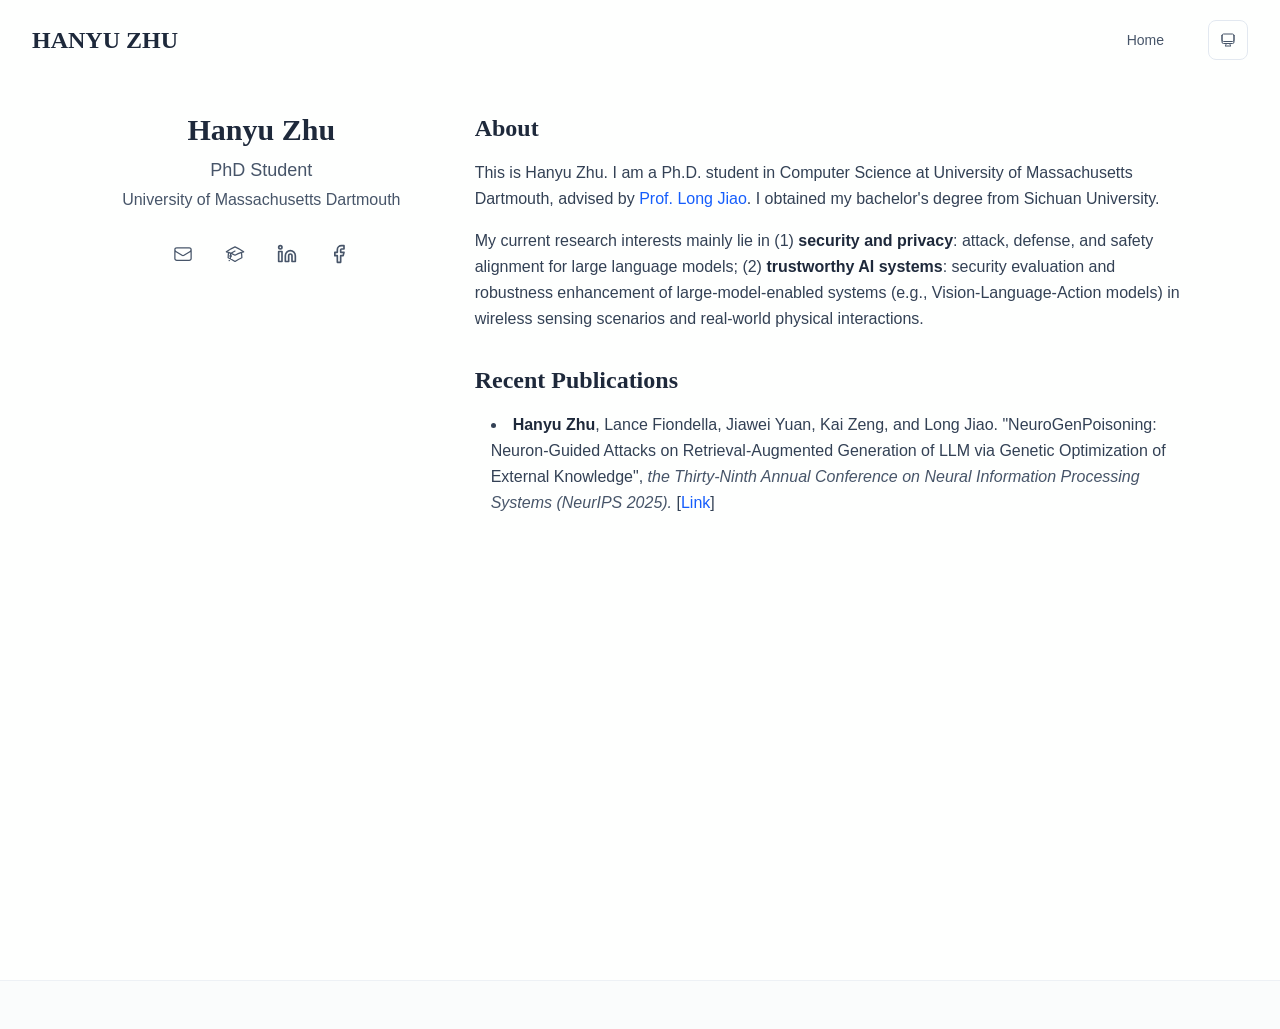
<file: index.html>
<!DOCTYPE html><html lang="en" class="scroll-smooth"><head><meta charSet="utf-8"/><meta name="viewport" content="width=device-width, initial-scale=1"/><link rel="stylesheet" href="/_next/static/css/af8fc89e1254d77b.css" data-precedence="next"/><link rel="preload" as="script" fetchPriority="low" href="/_next/static/chunks/webpack-679b75d1c4c2027c.js"/><script src="/_next/static/chunks/4bd1b696-70b6d399998de86a.js" async=""></script><script src="/_next/static/chunks/684-5aaa8290a129f299.js" async=""></script><script src="/_next/static/chunks/main-app-f893f2c7343a97d6.js" async=""></script><script src="/_next/static/chunks/17-9c04c9413a9f9f1f.js" async=""></script><script src="/_next/static/chunks/874-6cc630662f3664af.js" async=""></script><script src="/_next/static/chunks/862-15038af301665bb3.js" async=""></script><script src="/_next/static/chunks/app/layout-742d8911bbf4243a.js" async=""></script><script src="/_next/static/chunks/178-595a94b9af1e67b5.js" async=""></script><script src="/_next/static/chunks/748-1f3129a1e6365cf9.js" async=""></script><script src="/_next/static/chunks/app/page-945a0176bfa4d88a.js" async=""></script><link rel="dns-prefetch" href="https://google-fonts.jialeliu.com"/><link rel="preconnect" href="https://google-fonts.jialeliu.com" crossorigin=""/><link rel="preload" as="style" href="https://google-fonts.jialeliu.com/css2?family=Inter:wght@300;400;500;600;700&amp;family=Crimson+Text:ital,wght@0,400;0,600;1,400&amp;display=swap"/><link rel="icon" type="image/svg+xml"/><link rel="stylesheet" id="gfonts-css" href="https://google-fonts.jialeliu.com/css2?family=Inter:wght@300;400;500;600;700&amp;family=Crimson+Text:ital,wght@0,400;0,600;1,400&amp;display=swap" media="print"/><script>
              (function(){
                var l = document.getElementById('gfonts-css');
                if (!l) return;
                if (l.media !== 'all') {
                  l.addEventListener('load', function(){ try { l.media = 'all'; } catch(e){} });
                }
              })();
            </script><noscript><link rel="stylesheet" href="https://google-fonts.jialeliu.com/css2?family=Inter:wght@300;400;500;600;700&amp;family=Crimson+Text:ital,wght@0,400;0,600;1,400&amp;display=swap"/></noscript><script>
              try {
                const theme = localStorage.getItem('theme-storage');
                const parsed = theme ? JSON.parse(theme) : null;
                const setting = parsed?.state?.theme || 'system';
                const prefersDark = typeof window !== 'undefined' && window.matchMedia && window.matchMedia('(prefers-color-scheme: dark)').matches;
                const effective = setting === 'dark' ? 'dark' : (setting === 'light' ? 'light' : (prefersDark ? 'dark' : 'light'));
                var root = document.documentElement;
                root.classList.add(effective);
                root.setAttribute('data-theme', effective);
              } catch (e) {
                var root = document.documentElement;
                root.classList.add('light');
                root.setAttribute('data-theme', 'light');
              }
            </script><title>HANYU ZHU</title><meta name="description" content="."/><meta name="author" content="Hanyu Zhu"/><meta name="keywords" content="Hanyu Zhu,PhD,Research,University of Massachusetts Dartmouth"/><meta name="creator" content="Hanyu Zhu"/><meta name="publisher" content="Hanyu Zhu"/><meta property="og:title" content="HANYU ZHU"/><meta property="og:description" content="."/><meta property="og:site_name" content="Hanyu Zhu&#x27;s Academic Website"/><meta property="og:locale" content="en_US"/><meta property="og:type" content="website"/><meta name="twitter:card" content="summary"/><meta name="twitter:title" content="HANYU ZHU"/><meta name="twitter:description" content="."/><script>document.querySelectorAll('body link[rel="icon"], body link[rel="apple-touch-icon"]').forEach(el => document.head.appendChild(el))</script><script src="/_next/static/chunks/polyfills-42372ed130431b0a.js" noModule=""></script></head><body class="font-sans antialiased"><div style="visibility:hidden"><nav class="fixed top-0 left-0 right-0 z-50" data-headlessui-state=""><div class="transition-all duration-300 ease-out bg-transparent" style="transform:translateY(-100px)"><div class="max-w-7xl mx-auto px-4 sm:px-6 lg:px-8"><div class="flex justify-between items-center h-16 lg:h-20"><div class="flex-shrink-0" tabindex="0"><a class="text-xl lg:text-2xl font-serif font-semibold text-primary hover:text-accent transition-colors duration-200" href="/">HANYU ZHU</a></div><div class="hidden lg:block"><div class="ml-10 flex items-center space-x-8"><div class="flex items-baseline space-x-8"><a class="relative px-3 py-2 text-sm font-medium transition-all duration-200 rounded hover:bg-accent/10 hover:shadow-sm text-primary" href="/"><span class="relative z-10">Home</span><div class="absolute inset-0 bg-accent/10 rounded-lg"></div></a></div><div class="flex items-center justify-center w-10 h-10 rounded-lg border border-neutral-200 dark:border-[rgba(148,163,184,0.24)] bg-background dark:bg-neutral-800"><div class="w-4 h-4 rounded-full bg-neutral-300 animate-pulse"></div></div></div></div><div class="lg:hidden flex items-center space-x-2"><div class="flex items-center justify-center w-10 h-10 rounded-lg border border-neutral-200 dark:border-[rgba(148,163,184,0.24)] bg-background dark:bg-neutral-800"><div class="w-4 h-4 rounded-full bg-neutral-300 animate-pulse"></div></div><button class="inline-flex items-center justify-center p-2 rounded-md text-neutral-600 hover:text-primary hover:bg-neutral-100 dark:hover:bg-neutral-800 focus:outline-none focus:ring-2 focus:ring-inset focus:ring-accent transition-colors duration-200" id="headlessui-disclosure-button-«R5pdb»" type="button" aria-expanded="false" data-headlessui-state=""><span class="sr-only">Open main menu</span><div><svg xmlns="http://www.w3.org/2000/svg" fill="none" viewBox="0 0 24 24" stroke-width="1.5" stroke="currentColor" aria-hidden="true" data-slot="icon" class="block h-6 w-6"><path stroke-linecap="round" stroke-linejoin="round" d="M3.75 6.75h16.5M3.75 12h16.5m-16.5 5.25h16.5"></path></svg></div></button></div></div></div></div></nav><main class="min-h-screen pt-16 lg:pt-20"><div class="max-w-6xl mx-auto px-4 sm:px-6 lg:px-8 py-8 bg-background min-h-screen"><div class="grid grid-cols-1 lg:grid-cols-3 gap-12"><div class="lg:col-span-1"><div class="sticky top-8" style="opacity:0;transform:translateY(20px)"><div class="text-center mb-6"><h1 class="text-3xl font-serif font-bold text-primary mb-2">Hanyu Zhu</h1><p class="text-lg text-neutral-600 font-medium mb-1">PhD Student</p><p class="text-neutral-600 mb-2">University of Massachusetts Dartmouth</p></div><div class="flex flex-wrap justify-center gap-3 sm:gap-4 mb-6 relative px-2"><div class="relative"><button class="p-2 sm:p-2 transition-colors duration-200 text-neutral-600 dark:text-neutral-400 hover:text-accent" aria-label="Email"><svg xmlns="http://www.w3.org/2000/svg" fill="none" viewBox="0 0 24 24" stroke-width="1.5" stroke="currentColor" aria-hidden="true" data-slot="icon" class="h-5 w-5"><path stroke-linecap="round" stroke-linejoin="round" d="M21.75 6.75v10.5a2.25 2.25 0 0 1-2.25 2.25h-15a2.25 2.25 0 0 1-2.25-2.25V6.75m19.5 0A2.25 2.25 0 0 0 19.5 4.5h-15a2.25 2.25 0 0 0-2.25 2.25m19.5 0v.243a2.25 2.25 0 0 1-1.07 1.916l-7.5 4.615a2.25 2.25 0 0 1-2.36 0L3.32 8.91a2.25 2.25 0 0 1-1.07-1.916V6.75"></path></svg></button></div><a href="https://scholar.google.com" target="_blank" rel="noopener noreferrer" class="p-2 sm:p-2 text-neutral-600 dark:text-neutral-400 hover:text-accent transition-colors duration-200" aria-label="Google Scholar"><svg xmlns="http://www.w3.org/2000/svg" fill="none" viewBox="0 0 24 24" stroke-width="1.5" stroke="currentColor" aria-hidden="true" data-slot="icon" class="h-5 w-5"><path stroke-linecap="round" stroke-linejoin="round" d="M4.26 10.147a60.438 60.438 0 0 0-.491 6.347A48.62 48.62 0 0 1 12 20.904a48.62 48.62 0 0 1 8.232-4.41 60.46 60.46 0 0 0-.491-6.347m-15.482 0a50.636 50.636 0 0 0-2.658-.813A59.906 59.906 0 0 1 12 3.493a59.903 59.903 0 0 1 10.399 5.84c-.896.248-1.783.52-2.658.814m-15.482 0A50.717 50.717 0 0 1 12 13.489a50.702 50.702 0 0 1 7.74-3.342M6.75 15a.75.75 0 1 0 0-1.5.75.75 0 0 0 0 1.5Zm0 0v-3.675A55.378 55.378 0 0 1 12 8.443m-7.007 11.55A5.981 5.981 0 0 0 6.75 15.75v-1.5"></path></svg></a><a href="https://www.linkedin.com/in/hanyu-z-210099329/" target="_blank" rel="noopener noreferrer" class="p-2 sm:p-2 text-neutral-600 dark:text-neutral-400 hover:text-accent transition-colors duration-200" aria-label="LinkedIn"><svg xmlns="http://www.w3.org/2000/svg" width="24" height="24" viewBox="0 0 24 24" fill="none" stroke="currentColor" stroke-width="2" stroke-linecap="round" stroke-linejoin="round" class="lucide lucide-linkedin h-5 w-5" aria-hidden="true"><path d="M16 8a6 6 0 0 1 6 6v7h-4v-7a2 2 0 0 0-2-2 2 2 0 0 0-2 2v7h-4v-7a6 6 0 0 1 6-6z"></path><rect width="4" height="12" x="2" y="9"></rect><circle cx="4" cy="4" r="2"></circle></svg></a><a href="https://www.facebook.com/profile.php?id=61584640687105" target="_blank" rel="noopener noreferrer" class="p-2 sm:p-2 text-neutral-600 dark:text-neutral-400 hover:text-accent transition-colors duration-200" aria-label="Facebook"><svg xmlns="http://www.w3.org/2000/svg" width="24" height="24" viewBox="0 0 24 24" fill="none" stroke="currentColor" stroke-width="2" stroke-linecap="round" stroke-linejoin="round" class="lucide lucide-facebook h-5 w-5" aria-hidden="true"><path d="M18 2h-3a5 5 0 0 0-5 5v3H7v4h3v8h4v-8h3l1-4h-4V7a1 1 0 0 1 1-1h3z"></path></svg></a></div></div></div><div class="lg:col-span-2 space-y-8"><section id="about" class="scroll-mt-24 space-y-8"><section style="opacity:0;transform:translateY(20px)"><h2 class="text-2xl font-serif font-bold text-primary mb-4">About</h2><div class="text-neutral-700 dark:text-neutral-600 leading-relaxed"><p class="mb-4 last:mb-0">This is Hanyu Zhu. I am a Ph.D. student in Computer Science at University of Massachusetts Dartmouth, advised by <a href="https://www.umassd.edu/directory/ljiao/" node="[object Object]" target="_blank" rel="noopener noreferrer" class="text-blue-600 font-medium transition-all duration-200 rounded hover:bg-blue-600/10 hover:shadow-sm">Prof. Long Jiao</a>. I obtained my bachelor&#x27;s degree from Sichuan University.</p>
<p class="mb-4 last:mb-0">My current research interests mainly lie in (1) <strong class="font-semibold text-primary">security and privacy</strong>: attack, defense, and safety alignment for large language models; (2) <strong class="font-semibold text-primary">trustworthy AI systems</strong>: security evaluation and robustness enhancement of large-model-enabled systems (e.g., Vision-Language-Action models) in wireless sensing scenarios and real-world physical interactions.</p></div></section><section style="opacity:0;transform:translateY(20px)"><h2 class="text-2xl font-serif font-bold text-primary mb-4">Recent Publications</h2><div class="text-neutral-700 dark:text-neutral-600 leading-relaxed"><ul class="list-disc list-inside mb-4 space-y-1 ml-4">
<li class="mb-1"><strong class="font-semibold text-primary">Hanyu Zhu</strong>, Lance Fiondella, Jiawei Yuan, Kai Zeng, and Long Jiao. &quot;NeuroGenPoisoning: Neuron-Guided Attacks on Retrieval-Augmented Generation of LLM via Genetic Optimization of External Knowledge&quot;,  <em class="italic text-neutral-600 dark:text-neutral-500">the Thirty-Ninth Annual Conference on Neural Information Processing Systems (NeurIPS 2025).</em>  [<a href="https://doi.org/10.52202/085713-2461" node="[object Object]" target="_blank" rel="noopener noreferrer" class="text-blue-600 font-medium transition-all duration-200 rounded hover:bg-blue-600/10 hover:shadow-sm">Link</a>]</li>
</ul></div></section></section></div></div></div><!--$--><!--/$--><!--$--><!--/$--></main><footer class="border-t border-neutral-200/50 bg-neutral-50/50 dark:bg-neutral-900/50 dark:border-neutral-700/50"><div class="max-w-6xl mx-auto px-4 sm:px-6 lg:px-8 py-6"></div></footer></div><script src="/_next/static/chunks/webpack-679b75d1c4c2027c.js" async=""></script><script>(self.__next_f=self.__next_f||[]).push([0])</script><script>self.__next_f.push([1,"1:\"$Sreact.fragment\"\n2:I[3719,[\"17\",\"static/chunks/17-9c04c9413a9f9f1f.js\",\"874\",\"static/chunks/874-6cc630662f3664af.js\",\"862\",\"static/chunks/862-15038af301665bb3.js\",\"177\",\"static/chunks/app/layout-742d8911bbf4243a.js\"],\"ThemeProvider\"]\n3:I[768,[\"17\",\"static/chunks/17-9c04c9413a9f9f1f.js\",\"874\",\"static/chunks/874-6cc630662f3664af.js\",\"862\",\"static/chunks/862-15038af301665bb3.js\",\"177\",\"static/chunks/app/layout-742d8911bbf4243a.js\"],\"default\"]\n4:I[7555,[],\"\"]\n5:I[1295,[],\"\"]\n6:I[2548,[\"17\",\"static/chunks/17-9c04c9413a9f9f1f.js\",\"874\",\"static/chunks/874-6cc630662f3664af.js\",\"862\",\"static/chunks/862-15038af301665bb3.js\",\"177\",\"static/chunks/app/layout-742d8911bbf4243a.js\"],\"default\"]\n7:I[7993,[\"17\",\"static/chunks/17-9c04c9413a9f9f1f.js\",\"178\",\"static/chunks/178-595a94b9af1e67b5.js\",\"874\",\"static/chunks/874-6cc630662f3664af.js\",\"748\",\"static/chunks/748-1f3129a1e6365cf9.js\",\"974\",\"static/chunks/app/page-945a0176bfa4d88a.js\"],\"default\"]\n8:I[9507,[\"17\",\"static/chunks/17-9c04c9413a9f9f1f.js\",\"178\",\"static/chunks/178-595a94b9af1e67b5.js\",\"874\",\"static/chunks/874-6cc630662f3664af.js\",\"748\",\"static/chunks/748-1f3129a1e6365cf9.js\",\"974\",\"static/chunks/app/page-945a0176bfa4d88a.js\"],\"default\"]\n9:I[9665,[],\"MetadataBoundary\"]\nb:I[9665,[],\"OutletBoundary\"]\ne:I[4911,[],\"AsyncMetadataOutlet\"]\n10:I[9665,[],\"ViewportBoundary\"]\n12:I[6614,[],\"\"]\n:HL[\"/_next/static/css/af8fc89e1254d77b.css\",\"style\"]\n"])</script><script>self.__next_f.push([1,"0:{\"P\":null,\"b\":\"pMfTe48VEkVmv8xkJ5wMs\",\"p\":\"\",\"c\":[\"\",\"\"],\"i\":false,\"f\":[[[\"\",{\"children\":[\"__PAGE__\",{}]},\"$undefined\",\"$undefined\",true],[\"\",[\"$\",\"$1\",\"c\",{\"children\":[[[\"$\",\"link\",\"0\",{\"rel\":\"stylesheet\",\"href\":\"/_next/static/css/af8fc89e1254d77b.css\",\"precedence\":\"next\",\"crossOrigin\":\"$undefined\",\"nonce\":\"$undefined\"}]],[\"$\",\"html\",null,{\"lang\":\"en\",\"className\":\"scroll-smooth\",\"suppressHydrationWarning\":true,\"children\":[[\"$\",\"head\",null,{\"children\":[[\"$\",\"link\",null,{\"rel\":\"icon\",\"href\":\"$undefined\",\"type\":\"image/svg+xml\"}],[\"$\",\"link\",null,{\"rel\":\"dns-prefetch\",\"href\":\"https://google-fonts.jialeliu.com\"}],[\"$\",\"link\",null,{\"rel\":\"preconnect\",\"href\":\"https://google-fonts.jialeliu.com\",\"crossOrigin\":\"\"}],[\"$\",\"link\",null,{\"rel\":\"preload\",\"as\":\"style\",\"href\":\"https://google-fonts.jialeliu.com/css2?family=Inter:wght@300;400;500;600;700\u0026family=Crimson+Text:ital,wght@0,400;0,600;1,400\u0026display=swap\"}],[\"$\",\"link\",null,{\"rel\":\"stylesheet\",\"id\":\"gfonts-css\",\"href\":\"https://google-fonts.jialeliu.com/css2?family=Inter:wght@300;400;500;600;700\u0026family=Crimson+Text:ital,wght@0,400;0,600;1,400\u0026display=swap\",\"media\":\"print\"}],[\"$\",\"script\",null,{\"dangerouslySetInnerHTML\":{\"__html\":\"\\n              (function(){\\n                var l = document.getElementById('gfonts-css');\\n                if (!l) return;\\n                if (l.media !== 'all') {\\n                  l.addEventListener('load', function(){ try { l.media = 'all'; } catch(e){} });\\n                }\\n              })();\\n            \"}}],[\"$\",\"noscript\",null,{\"children\":[\"$\",\"link\",null,{\"rel\":\"stylesheet\",\"href\":\"https://google-fonts.jialeliu.com/css2?family=Inter:wght@300;400;500;600;700\u0026family=Crimson+Text:ital,wght@0,400;0,600;1,400\u0026display=swap\"}]}],[\"$\",\"script\",null,{\"dangerouslySetInnerHTML\":{\"__html\":\"\\n              try {\\n                const theme = localStorage.getItem('theme-storage');\\n                const parsed = theme ? JSON.parse(theme) : null;\\n                const setting = parsed?.state?.theme || 'system';\\n                const prefersDark = typeof window !== 'undefined' \u0026\u0026 window.matchMedia \u0026\u0026 window.matchMedia('(prefers-color-scheme: dark)').matches;\\n                const effective = setting === 'dark' ? 'dark' : (setting === 'light' ? 'light' : (prefersDark ? 'dark' : 'light'));\\n                var root = document.documentElement;\\n                root.classList.add(effective);\\n                root.setAttribute('data-theme', effective);\\n              } catch (e) {\\n                var root = document.documentElement;\\n                root.classList.add('light');\\n                root.setAttribute('data-theme', 'light');\\n              }\\n            \"}}]]}],[\"$\",\"body\",null,{\"className\":\"font-sans antialiased\",\"children\":[\"$\",\"$L2\",null,{\"children\":[[\"$\",\"$L3\",null,{\"items\":[{\"title\":\"Home\",\"type\":\"page\",\"target\":\"about\",\"href\":\"/\"}],\"siteTitle\":\"HANYU ZHU\",\"enableOnePageMode\":false}],[\"$\",\"main\",null,{\"className\":\"min-h-screen pt-16 lg:pt-20\",\"children\":[\"$\",\"$L4\",null,{\"parallelRouterKey\":\"children\",\"error\":\"$undefined\",\"errorStyles\":\"$undefined\",\"errorScripts\":\"$undefined\",\"template\":[\"$\",\"$L5\",null,{}],\"templateStyles\":\"$undefined\",\"templateScripts\":\"$undefined\",\"notFound\":[[[\"$\",\"title\",null,{\"children\":\"404: This page could not be found.\"}],[\"$\",\"div\",null,{\"style\":{\"fontFamily\":\"system-ui,\\\"Segoe UI\\\",Roboto,Helvetica,Arial,sans-serif,\\\"Apple Color Emoji\\\",\\\"Segoe UI Emoji\\\"\",\"height\":\"100vh\",\"textAlign\":\"center\",\"display\":\"flex\",\"flexDirection\":\"column\",\"alignItems\":\"center\",\"justifyContent\":\"center\"},\"children\":[\"$\",\"div\",null,{\"children\":[[\"$\",\"style\",null,{\"dangerouslySetInnerHTML\":{\"__html\":\"body{color:#000;background:#fff;margin:0}.next-error-h1{border-right:1px solid rgba(0,0,0,.3)}@media (prefers-color-scheme:dark){body{color:#fff;background:#000}.next-error-h1{border-right:1px solid rgba(255,255,255,.3)}}\"}}],[\"$\",\"h1\",null,{\"className\":\"next-error-h1\",\"style\":{\"display\":\"inline-block\",\"margin\":\"0 20px 0 0\",\"padding\":\"0 23px 0 0\",\"fontSize\":24,\"fontWeight\":500,\"verticalAlign\":\"top\",\"lineHeight\":\"49px\"},\"children\":404}],[\"$\",\"div\",null,{\"style\":{\"display\":\"inline-block\"},\"children\":[\"$\",\"h2\",null,{\"style\":{\"fontSize\":14,\"fontWeight\":400,\"lineHeight\":\"49px\",\"margin\":0},\"children\":\"This page could not be found.\"}]}]]}]}]],[]],\"forbidden\":\"$undefined\",\"unauthorized\":\"$undefined\"}]}],[\"$\",\"$L6\",null,{}]]}]}]]}]]}],{\"children\":[\"__PAGE__\",[\"$\",\"$1\",\"c\",{\"children\":[[\"$\",\"div\",null,{\"className\":\"max-w-6xl mx-auto px-4 sm:px-6 lg:px-8 py-8 bg-background min-h-screen\",\"children\":[\"$\",\"div\",null,{\"className\":\"grid grid-cols-1 lg:grid-cols-3 gap-12\",\"children\":[[\"$\",\"div\",null,{\"className\":\"lg:col-span-1\",\"children\":[\"$\",\"$L7\",null,{\"author\":{\"name\":\"Hanyu Zhu\",\"title\":\"PhD Student\",\"institution\":\"University of Massachusetts Dartmouth\"},\"social\":{\"email\":\"hzhu2@umassd.edu\",\"google_scholar\":\"https://scholar.google.com\",\"facebook\":\"https://www.facebook.com/profile.php?id=61584640687105\",\"linkedin\":\"https://www.linkedin.com/in/hanyu-z-210099329/\"},\"features\":{\"enable_likes\":false,\"enable_one_page_mode\":false},\"researchInterests\":\"$undefined\"}]}],[\"$\",\"div\",null,{\"className\":\"lg:col-span-2 space-y-8\",\"children\":[[\"$\",\"section\",\"about\",{\"id\":\"about\",\"className\":\"scroll-mt-24 space-y-8\",\"children\":[[[\"$\",\"$L8\",\"about\",{\"content\":\"This is Hanyu Zhu. I am a Ph.D. student in Computer Science at University of Massachusetts Dartmouth, advised by [Prof. Long Jiao](https://www.umassd.edu/directory/ljiao/). I obtained my bachelor's degree from Sichuan University.\\n\\nMy current research interests mainly lie in (1) **security and privacy**: attack, defense, and safety alignment for large language models; (2) **trustworthy AI systems**: security evaluation and robustness enhancement of large-model-enabled systems (e.g., Vision-Language-Action models) in wireless sensing scenarios and real-world physical interactions.  \\n\",\"title\":\"About\"}],[\"$\",\"$L8\",\"about\",{\"content\":\"- **Hanyu Zhu**, Lance Fiondella, Jiawei Yuan, Kai Zeng, and Long Jiao. \\\"NeuroGenPoisoning: Neuron-Guided Attacks on Retrieval-Augmented Generation of LLM via Genetic Optimization of External Knowledge\\\",  _the Thirty-Ninth Annual Conference on Neural Information Processing Systems (NeurIPS 2025)._  [[Link](https://doi.org/10.52202/085713-2461)]\\n\",\"title\":\"Recent Publications\"}]],false,false,false]}]]}]]}]}],[\"$\",\"$L9\",null,{\"children\":\"$La\"}],null,[\"$\",\"$Lb\",null,{\"children\":[\"$Lc\",\"$Ld\",[\"$\",\"$Le\",null,{\"promise\":\"$@f\"}]]}]]}],{},null,false]},null,false],[\"$\",\"$1\",\"h\",{\"children\":[null,[\"$\",\"$1\",\"r1wX9Rw9SnGCJ7_b3RCv-\",{\"children\":[[\"$\",\"$L10\",null,{\"children\":\"$L11\"}],null]}],null]}],false]],\"m\":\"$undefined\",\"G\":[\"$12\",\"$undefined\"],\"s\":false,\"S\":true}\n"])</script><script>self.__next_f.push([1,"13:\"$Sreact.suspense\"\n14:I[4911,[],\"AsyncMetadata\"]\na:[\"$\",\"$13\",null,{\"fallback\":null,\"children\":[\"$\",\"$L14\",null,{\"promise\":\"$@15\"}]}]\n"])</script><script>self.__next_f.push([1,"d:null\n"])</script><script>self.__next_f.push([1,"11:[[\"$\",\"meta\",\"0\",{\"charSet\":\"utf-8\"}],[\"$\",\"meta\",\"1\",{\"name\":\"viewport\",\"content\":\"width=device-width, initial-scale=1\"}]]\nc:null\n"])</script><script>self.__next_f.push([1,"15:{\"metadata\":[[\"$\",\"title\",\"0\",{\"children\":\"HANYU ZHU\"}],[\"$\",\"meta\",\"1\",{\"name\":\"description\",\"content\":\".\"}],[\"$\",\"meta\",\"2\",{\"name\":\"author\",\"content\":\"Hanyu Zhu\"}],[\"$\",\"meta\",\"3\",{\"name\":\"keywords\",\"content\":\"Hanyu Zhu,PhD,Research,University of Massachusetts Dartmouth\"}],[\"$\",\"meta\",\"4\",{\"name\":\"creator\",\"content\":\"Hanyu Zhu\"}],[\"$\",\"meta\",\"5\",{\"name\":\"publisher\",\"content\":\"Hanyu Zhu\"}],[\"$\",\"meta\",\"6\",{\"property\":\"og:title\",\"content\":\"HANYU ZHU\"}],[\"$\",\"meta\",\"7\",{\"property\":\"og:description\",\"content\":\".\"}],[\"$\",\"meta\",\"8\",{\"property\":\"og:site_name\",\"content\":\"Hanyu Zhu's Academic Website\"}],[\"$\",\"meta\",\"9\",{\"property\":\"og:locale\",\"content\":\"en_US\"}],[\"$\",\"meta\",\"10\",{\"property\":\"og:type\",\"content\":\"website\"}],[\"$\",\"meta\",\"11\",{\"name\":\"twitter:card\",\"content\":\"summary\"}],[\"$\",\"meta\",\"12\",{\"name\":\"twitter:title\",\"content\":\"HANYU ZHU\"}],[\"$\",\"meta\",\"13\",{\"name\":\"twitter:description\",\"content\":\".\"}]],\"error\":null,\"digest\":\"$undefined\"}\nf:{\"metadata\":\"$15:metadata\",\"error\":null,\"digest\":\"$undefined\"}\n"])</script></body></html>
</file>
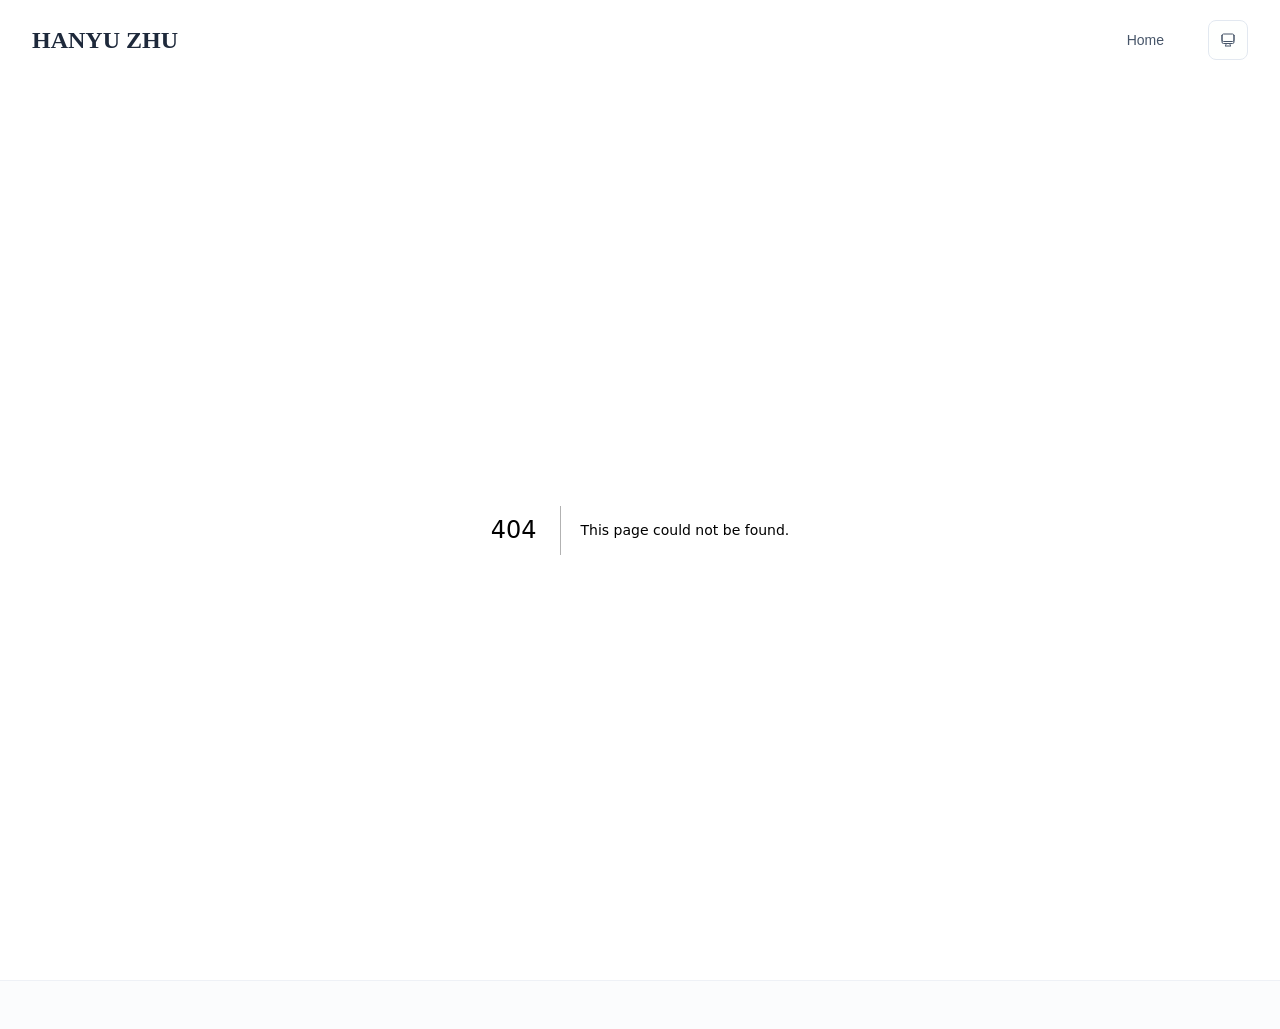
<file: 404/index.html>
<!DOCTYPE html><html lang="en" class="scroll-smooth"><head><meta charSet="utf-8"/><meta name="viewport" content="width=device-width, initial-scale=1"/><link rel="stylesheet" href="/_next/static/css/af8fc89e1254d77b.css" data-precedence="next"/><link rel="preload" as="script" fetchPriority="low" href="/_next/static/chunks/webpack-679b75d1c4c2027c.js"/><script src="/_next/static/chunks/4bd1b696-70b6d399998de86a.js" async=""></script><script src="/_next/static/chunks/684-5aaa8290a129f299.js" async=""></script><script src="/_next/static/chunks/main-app-f893f2c7343a97d6.js" async=""></script><script src="/_next/static/chunks/17-9c04c9413a9f9f1f.js" async=""></script><script src="/_next/static/chunks/874-6cc630662f3664af.js" async=""></script><script src="/_next/static/chunks/862-15038af301665bb3.js" async=""></script><script src="/_next/static/chunks/app/layout-742d8911bbf4243a.js" async=""></script><meta name="robots" content="noindex"/><title>404: This page could not be found.</title><link rel="dns-prefetch" href="https://google-fonts.jialeliu.com"/><link rel="preconnect" href="https://google-fonts.jialeliu.com" crossorigin=""/><link rel="preload" as="style" href="https://google-fonts.jialeliu.com/css2?family=Inter:wght@300;400;500;600;700&amp;family=Crimson+Text:ital,wght@0,400;0,600;1,400&amp;display=swap"/><link rel="icon" type="image/svg+xml"/><link rel="stylesheet" id="gfonts-css" href="https://google-fonts.jialeliu.com/css2?family=Inter:wght@300;400;500;600;700&amp;family=Crimson+Text:ital,wght@0,400;0,600;1,400&amp;display=swap" media="print"/><script>
              (function(){
                var l = document.getElementById('gfonts-css');
                if (!l) return;
                if (l.media !== 'all') {
                  l.addEventListener('load', function(){ try { l.media = 'all'; } catch(e){} });
                }
              })();
            </script><noscript><link rel="stylesheet" href="https://google-fonts.jialeliu.com/css2?family=Inter:wght@300;400;500;600;700&amp;family=Crimson+Text:ital,wght@0,400;0,600;1,400&amp;display=swap"/></noscript><script>
              try {
                const theme = localStorage.getItem('theme-storage');
                const parsed = theme ? JSON.parse(theme) : null;
                const setting = parsed?.state?.theme || 'system';
                const prefersDark = typeof window !== 'undefined' && window.matchMedia && window.matchMedia('(prefers-color-scheme: dark)').matches;
                const effective = setting === 'dark' ? 'dark' : (setting === 'light' ? 'light' : (prefersDark ? 'dark' : 'light'));
                var root = document.documentElement;
                root.classList.add(effective);
                root.setAttribute('data-theme', effective);
              } catch (e) {
                var root = document.documentElement;
                root.classList.add('light');
                root.setAttribute('data-theme', 'light');
              }
            </script><title>HANYU ZHU</title><meta name="description" content="."/><meta name="author" content="Hanyu Zhu"/><meta name="keywords" content="Hanyu Zhu,PhD,Research,University of Massachusetts Dartmouth"/><meta name="creator" content="Hanyu Zhu"/><meta name="publisher" content="Hanyu Zhu"/><meta property="og:title" content="HANYU ZHU"/><meta property="og:description" content="."/><meta property="og:site_name" content="Hanyu Zhu&#x27;s Academic Website"/><meta property="og:locale" content="en_US"/><meta property="og:type" content="website"/><meta name="twitter:card" content="summary"/><meta name="twitter:title" content="HANYU ZHU"/><meta name="twitter:description" content="."/><script>document.querySelectorAll('body link[rel="icon"], body link[rel="apple-touch-icon"]').forEach(el => document.head.appendChild(el))</script><script src="/_next/static/chunks/polyfills-42372ed130431b0a.js" noModule=""></script></head><body class="font-sans antialiased"><div style="visibility:hidden"><nav class="fixed top-0 left-0 right-0 z-50" data-headlessui-state=""><div class="transition-all duration-300 ease-out bg-transparent" style="transform:translateY(-100px)"><div class="max-w-7xl mx-auto px-4 sm:px-6 lg:px-8"><div class="flex justify-between items-center h-16 lg:h-20"><div class="flex-shrink-0" tabindex="0"><a class="text-xl lg:text-2xl font-serif font-semibold text-primary hover:text-accent transition-colors duration-200" href="/">HANYU ZHU</a></div><div class="hidden lg:block"><div class="ml-10 flex items-center space-x-8"><div class="flex items-baseline space-x-8"><a class="relative px-3 py-2 text-sm font-medium transition-all duration-200 rounded hover:bg-accent/10 hover:shadow-sm text-neutral-600 hover:text-primary" href="/"><span class="relative z-10">Home</span></a></div><div class="flex items-center justify-center w-10 h-10 rounded-lg border border-neutral-200 dark:border-[rgba(148,163,184,0.24)] bg-background dark:bg-neutral-800"><div class="w-4 h-4 rounded-full bg-neutral-300 animate-pulse"></div></div></div></div><div class="lg:hidden flex items-center space-x-2"><div class="flex items-center justify-center w-10 h-10 rounded-lg border border-neutral-200 dark:border-[rgba(148,163,184,0.24)] bg-background dark:bg-neutral-800"><div class="w-4 h-4 rounded-full bg-neutral-300 animate-pulse"></div></div><button class="inline-flex items-center justify-center p-2 rounded-md text-neutral-600 hover:text-primary hover:bg-neutral-100 dark:hover:bg-neutral-800 focus:outline-none focus:ring-2 focus:ring-inset focus:ring-accent transition-colors duration-200" id="headlessui-disclosure-button-«R5pdb»" type="button" aria-expanded="false" data-headlessui-state=""><span class="sr-only">Open main menu</span><div><svg xmlns="http://www.w3.org/2000/svg" fill="none" viewBox="0 0 24 24" stroke-width="1.5" stroke="currentColor" aria-hidden="true" data-slot="icon" class="block h-6 w-6"><path stroke-linecap="round" stroke-linejoin="round" d="M3.75 6.75h16.5M3.75 12h16.5m-16.5 5.25h16.5"></path></svg></div></button></div></div></div></div></nav><main class="min-h-screen pt-16 lg:pt-20"><div style="font-family:system-ui,&quot;Segoe UI&quot;,Roboto,Helvetica,Arial,sans-serif,&quot;Apple Color Emoji&quot;,&quot;Segoe UI Emoji&quot;;height:100vh;text-align:center;display:flex;flex-direction:column;align-items:center;justify-content:center"><div><style>body{color:#000;background:#fff;margin:0}.next-error-h1{border-right:1px solid rgba(0,0,0,.3)}@media (prefers-color-scheme:dark){body{color:#fff;background:#000}.next-error-h1{border-right:1px solid rgba(255,255,255,.3)}}</style><h1 class="next-error-h1" style="display:inline-block;margin:0 20px 0 0;padding:0 23px 0 0;font-size:24px;font-weight:500;vertical-align:top;line-height:49px">404</h1><div style="display:inline-block"><h2 style="font-size:14px;font-weight:400;line-height:49px;margin:0">This page could not be found.</h2></div></div></div><!--$--><!--/$--><!--$--><!--/$--></main><footer class="border-t border-neutral-200/50 bg-neutral-50/50 dark:bg-neutral-900/50 dark:border-neutral-700/50"><div class="max-w-6xl mx-auto px-4 sm:px-6 lg:px-8 py-6"></div></footer></div><script src="/_next/static/chunks/webpack-679b75d1c4c2027c.js" async=""></script><script>(self.__next_f=self.__next_f||[]).push([0])</script><script>self.__next_f.push([1,"1:\"$Sreact.fragment\"\n2:I[3719,[\"17\",\"static/chunks/17-9c04c9413a9f9f1f.js\",\"874\",\"static/chunks/874-6cc630662f3664af.js\",\"862\",\"static/chunks/862-15038af301665bb3.js\",\"177\",\"static/chunks/app/layout-742d8911bbf4243a.js\"],\"ThemeProvider\"]\n3:I[768,[\"17\",\"static/chunks/17-9c04c9413a9f9f1f.js\",\"874\",\"static/chunks/874-6cc630662f3664af.js\",\"862\",\"static/chunks/862-15038af301665bb3.js\",\"177\",\"static/chunks/app/layout-742d8911bbf4243a.js\"],\"default\"]\n4:I[7555,[],\"\"]\n5:I[1295,[],\"\"]\n6:I[2548,[\"17\",\"static/chunks/17-9c04c9413a9f9f1f.js\",\"874\",\"static/chunks/874-6cc630662f3664af.js\",\"862\",\"static/chunks/862-15038af301665bb3.js\",\"177\",\"static/chunks/app/layout-742d8911bbf4243a.js\"],\"default\"]\n7:I[9665,[],\"MetadataBoundary\"]\n9:I[9665,[],\"OutletBoundary\"]\nc:I[4911,[],\"AsyncMetadataOutlet\"]\ne:I[9665,[],\"ViewportBoundary\"]\n10:I[6614,[],\"\"]\n:HL[\"/_next/static/css/af8fc89e1254d77b.css\",\"style\"]\n"])</script><script>self.__next_f.push([1,"0:{\"P\":null,\"b\":\"pMfTe48VEkVmv8xkJ5wMs\",\"p\":\"\",\"c\":[\"\",\"_not-found\",\"\"],\"i\":false,\"f\":[[[\"\",{\"children\":[\"/_not-found\",{\"children\":[\"__PAGE__\",{}]}]},\"$undefined\",\"$undefined\",true],[\"\",[\"$\",\"$1\",\"c\",{\"children\":[[[\"$\",\"link\",\"0\",{\"rel\":\"stylesheet\",\"href\":\"/_next/static/css/af8fc89e1254d77b.css\",\"precedence\":\"next\",\"crossOrigin\":\"$undefined\",\"nonce\":\"$undefined\"}]],[\"$\",\"html\",null,{\"lang\":\"en\",\"className\":\"scroll-smooth\",\"suppressHydrationWarning\":true,\"children\":[[\"$\",\"head\",null,{\"children\":[[\"$\",\"link\",null,{\"rel\":\"icon\",\"href\":\"$undefined\",\"type\":\"image/svg+xml\"}],[\"$\",\"link\",null,{\"rel\":\"dns-prefetch\",\"href\":\"https://google-fonts.jialeliu.com\"}],[\"$\",\"link\",null,{\"rel\":\"preconnect\",\"href\":\"https://google-fonts.jialeliu.com\",\"crossOrigin\":\"\"}],[\"$\",\"link\",null,{\"rel\":\"preload\",\"as\":\"style\",\"href\":\"https://google-fonts.jialeliu.com/css2?family=Inter:wght@300;400;500;600;700\u0026family=Crimson+Text:ital,wght@0,400;0,600;1,400\u0026display=swap\"}],[\"$\",\"link\",null,{\"rel\":\"stylesheet\",\"id\":\"gfonts-css\",\"href\":\"https://google-fonts.jialeliu.com/css2?family=Inter:wght@300;400;500;600;700\u0026family=Crimson+Text:ital,wght@0,400;0,600;1,400\u0026display=swap\",\"media\":\"print\"}],[\"$\",\"script\",null,{\"dangerouslySetInnerHTML\":{\"__html\":\"\\n              (function(){\\n                var l = document.getElementById('gfonts-css');\\n                if (!l) return;\\n                if (l.media !== 'all') {\\n                  l.addEventListener('load', function(){ try { l.media = 'all'; } catch(e){} });\\n                }\\n              })();\\n            \"}}],[\"$\",\"noscript\",null,{\"children\":[\"$\",\"link\",null,{\"rel\":\"stylesheet\",\"href\":\"https://google-fonts.jialeliu.com/css2?family=Inter:wght@300;400;500;600;700\u0026family=Crimson+Text:ital,wght@0,400;0,600;1,400\u0026display=swap\"}]}],[\"$\",\"script\",null,{\"dangerouslySetInnerHTML\":{\"__html\":\"\\n              try {\\n                const theme = localStorage.getItem('theme-storage');\\n                const parsed = theme ? JSON.parse(theme) : null;\\n                const setting = parsed?.state?.theme || 'system';\\n                const prefersDark = typeof window !== 'undefined' \u0026\u0026 window.matchMedia \u0026\u0026 window.matchMedia('(prefers-color-scheme: dark)').matches;\\n                const effective = setting === 'dark' ? 'dark' : (setting === 'light' ? 'light' : (prefersDark ? 'dark' : 'light'));\\n                var root = document.documentElement;\\n                root.classList.add(effective);\\n                root.setAttribute('data-theme', effective);\\n              } catch (e) {\\n                var root = document.documentElement;\\n                root.classList.add('light');\\n                root.setAttribute('data-theme', 'light');\\n              }\\n            \"}}]]}],[\"$\",\"body\",null,{\"className\":\"font-sans antialiased\",\"children\":[\"$\",\"$L2\",null,{\"children\":[[\"$\",\"$L3\",null,{\"items\":[{\"title\":\"Home\",\"type\":\"page\",\"target\":\"about\",\"href\":\"/\"}],\"siteTitle\":\"HANYU ZHU\",\"enableOnePageMode\":false}],[\"$\",\"main\",null,{\"className\":\"min-h-screen pt-16 lg:pt-20\",\"children\":[\"$\",\"$L4\",null,{\"parallelRouterKey\":\"children\",\"error\":\"$undefined\",\"errorStyles\":\"$undefined\",\"errorScripts\":\"$undefined\",\"template\":[\"$\",\"$L5\",null,{}],\"templateStyles\":\"$undefined\",\"templateScripts\":\"$undefined\",\"notFound\":[[[\"$\",\"title\",null,{\"children\":\"404: This page could not be found.\"}],[\"$\",\"div\",null,{\"style\":{\"fontFamily\":\"system-ui,\\\"Segoe UI\\\",Roboto,Helvetica,Arial,sans-serif,\\\"Apple Color Emoji\\\",\\\"Segoe UI Emoji\\\"\",\"height\":\"100vh\",\"textAlign\":\"center\",\"display\":\"flex\",\"flexDirection\":\"column\",\"alignItems\":\"center\",\"justifyContent\":\"center\"},\"children\":[\"$\",\"div\",null,{\"children\":[[\"$\",\"style\",null,{\"dangerouslySetInnerHTML\":{\"__html\":\"body{color:#000;background:#fff;margin:0}.next-error-h1{border-right:1px solid rgba(0,0,0,.3)}@media (prefers-color-scheme:dark){body{color:#fff;background:#000}.next-error-h1{border-right:1px solid rgba(255,255,255,.3)}}\"}}],[\"$\",\"h1\",null,{\"className\":\"next-error-h1\",\"style\":{\"display\":\"inline-block\",\"margin\":\"0 20px 0 0\",\"padding\":\"0 23px 0 0\",\"fontSize\":24,\"fontWeight\":500,\"verticalAlign\":\"top\",\"lineHeight\":\"49px\"},\"children\":404}],[\"$\",\"div\",null,{\"style\":{\"display\":\"inline-block\"},\"children\":[\"$\",\"h2\",null,{\"style\":{\"fontSize\":14,\"fontWeight\":400,\"lineHeight\":\"49px\",\"margin\":0},\"children\":\"This page could not be found.\"}]}]]}]}]],[]],\"forbidden\":\"$undefined\",\"unauthorized\":\"$undefined\"}]}],[\"$\",\"$L6\",null,{}]]}]}]]}]]}],{\"children\":[\"/_not-found\",[\"$\",\"$1\",\"c\",{\"children\":[null,[\"$\",\"$L4\",null,{\"parallelRouterKey\":\"children\",\"error\":\"$undefined\",\"errorStyles\":\"$undefined\",\"errorScripts\":\"$undefined\",\"template\":[\"$\",\"$L5\",null,{}],\"templateStyles\":\"$undefined\",\"templateScripts\":\"$undefined\",\"notFound\":\"$undefined\",\"forbidden\":\"$undefined\",\"unauthorized\":\"$undefined\"}]]}],{\"children\":[\"__PAGE__\",[\"$\",\"$1\",\"c\",{\"children\":[[[\"$\",\"title\",null,{\"children\":\"404: This page could not be found.\"}],[\"$\",\"div\",null,{\"style\":\"$0:f:0:1:1:props:children:1:props:children:1:props:children:props:children:1:props:children:props:notFound:0:1:props:style\",\"children\":[\"$\",\"div\",null,{\"children\":[[\"$\",\"style\",null,{\"dangerouslySetInnerHTML\":{\"__html\":\"body{color:#000;background:#fff;margin:0}.next-error-h1{border-right:1px solid rgba(0,0,0,.3)}@media (prefers-color-scheme:dark){body{color:#fff;background:#000}.next-error-h1{border-right:1px solid rgba(255,255,255,.3)}}\"}}],[\"$\",\"h1\",null,{\"className\":\"next-error-h1\",\"style\":\"$0:f:0:1:1:props:children:1:props:children:1:props:children:props:children:1:props:children:props:notFound:0:1:props:children:props:children:1:props:style\",\"children\":404}],[\"$\",\"div\",null,{\"style\":\"$0:f:0:1:1:props:children:1:props:children:1:props:children:props:children:1:props:children:props:notFound:0:1:props:children:props:children:2:props:style\",\"children\":[\"$\",\"h2\",null,{\"style\":\"$0:f:0:1:1:props:children:1:props:children:1:props:children:props:children:1:props:children:props:notFound:0:1:props:children:props:children:2:props:children:props:style\",\"children\":\"This page could not be found.\"}]}]]}]}]],[\"$\",\"$L7\",null,{\"children\":\"$L8\"}],null,[\"$\",\"$L9\",null,{\"children\":[\"$La\",\"$Lb\",[\"$\",\"$Lc\",null,{\"promise\":\"$@d\"}]]}]]}],{},null,false]},null,false]},null,false],[\"$\",\"$1\",\"h\",{\"children\":[[\"$\",\"meta\",null,{\"name\":\"robots\",\"content\":\"noindex\"}],[\"$\",\"$1\",\"ryIyWeEZZBEr2-cUbpW5m\",{\"children\":[[\"$\",\"$Le\",null,{\"children\":\"$Lf\"}],null]}],null]}],false]],\"m\":\"$undefined\",\"G\":[\"$10\",\"$undefined\"],\"s\":false,\"S\":true}\n"])</script><script>self.__next_f.push([1,"11:\"$Sreact.suspense\"\n12:I[4911,[],\"AsyncMetadata\"]\n8:[\"$\",\"$11\",null,{\"fallback\":null,\"children\":[\"$\",\"$L12\",null,{\"promise\":\"$@13\"}]}]\n"])</script><script>self.__next_f.push([1,"b:null\n"])</script><script>self.__next_f.push([1,"f:[[\"$\",\"meta\",\"0\",{\"charSet\":\"utf-8\"}],[\"$\",\"meta\",\"1\",{\"name\":\"viewport\",\"content\":\"width=device-width, initial-scale=1\"}]]\na:null\n"])</script><script>self.__next_f.push([1,"13:{\"metadata\":[[\"$\",\"title\",\"0\",{\"children\":\"HANYU ZHU\"}],[\"$\",\"meta\",\"1\",{\"name\":\"description\",\"content\":\".\"}],[\"$\",\"meta\",\"2\",{\"name\":\"author\",\"content\":\"Hanyu Zhu\"}],[\"$\",\"meta\",\"3\",{\"name\":\"keywords\",\"content\":\"Hanyu Zhu,PhD,Research,University of Massachusetts Dartmouth\"}],[\"$\",\"meta\",\"4\",{\"name\":\"creator\",\"content\":\"Hanyu Zhu\"}],[\"$\",\"meta\",\"5\",{\"name\":\"publisher\",\"content\":\"Hanyu Zhu\"}],[\"$\",\"meta\",\"6\",{\"property\":\"og:title\",\"content\":\"HANYU ZHU\"}],[\"$\",\"meta\",\"7\",{\"property\":\"og:description\",\"content\":\".\"}],[\"$\",\"meta\",\"8\",{\"property\":\"og:site_name\",\"content\":\"Hanyu Zhu's Academic Website\"}],[\"$\",\"meta\",\"9\",{\"property\":\"og:locale\",\"content\":\"en_US\"}],[\"$\",\"meta\",\"10\",{\"property\":\"og:type\",\"content\":\"website\"}],[\"$\",\"meta\",\"11\",{\"name\":\"twitter:card\",\"content\":\"summary\"}],[\"$\",\"meta\",\"12\",{\"name\":\"twitter:title\",\"content\":\"HANYU ZHU\"}],[\"$\",\"meta\",\"13\",{\"name\":\"twitter:description\",\"content\":\".\"}]],\"error\":null,\"digest\":\"$undefined\"}\nd:{\"metadata\":\"$13:metadata\",\"error\":null,\"digest\":\"$undefined\"}\n"])</script></body></html>
</file>
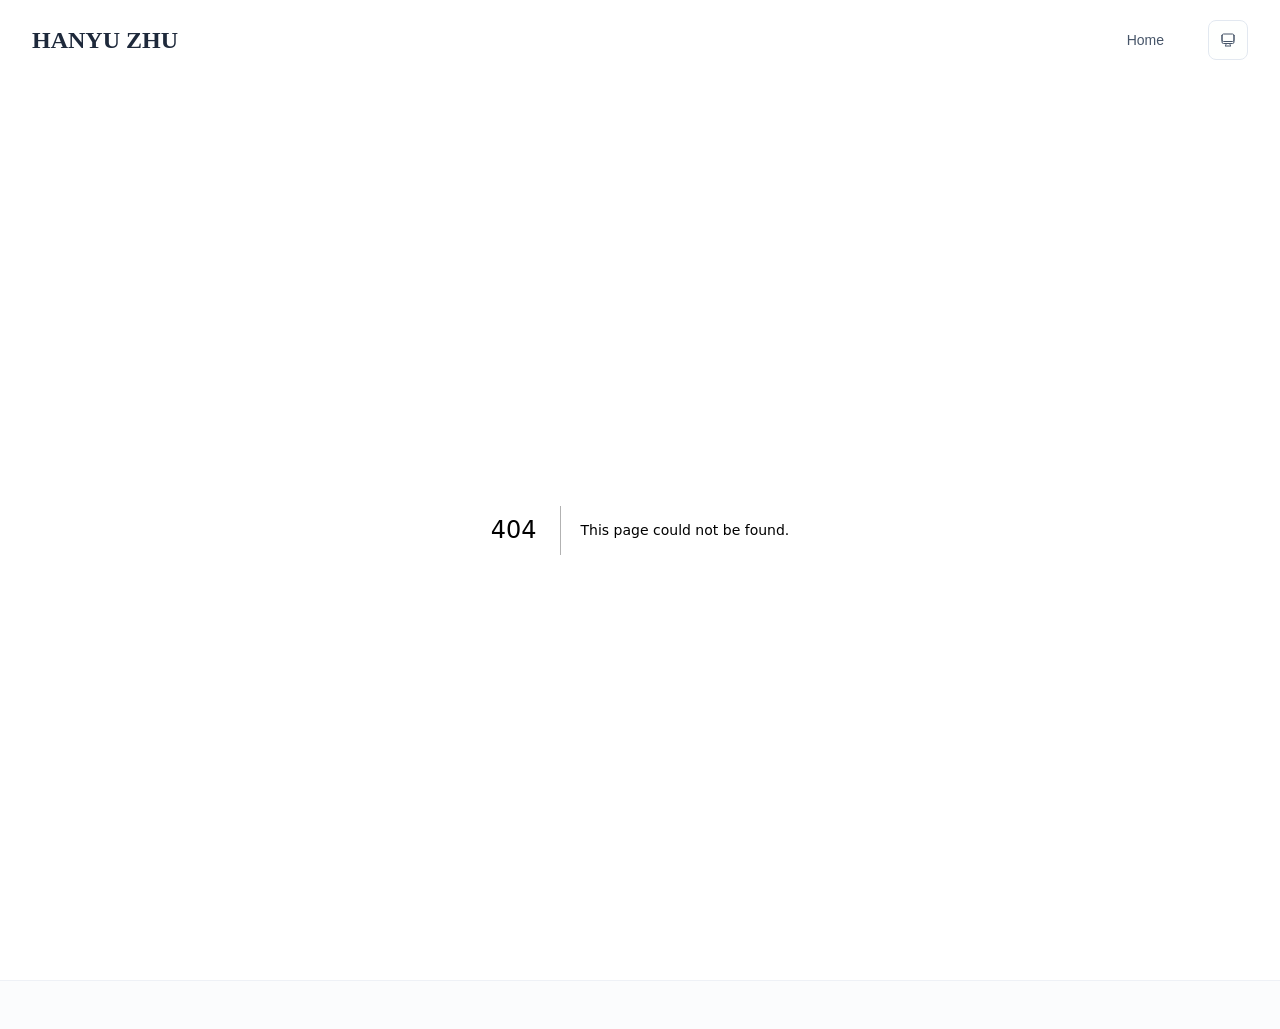
<file: __placeholder__/index.html>
<!DOCTYPE html><html id="__next_error__"><head><meta charSet="utf-8"/><meta name="viewport" content="width=device-width, initial-scale=1"/><link rel="preload" as="script" fetchPriority="low" href="/_next/static/chunks/webpack-679b75d1c4c2027c.js"/><script src="/_next/static/chunks/4bd1b696-70b6d399998de86a.js" async=""></script><script src="/_next/static/chunks/684-5aaa8290a129f299.js" async=""></script><script src="/_next/static/chunks/main-app-f893f2c7343a97d6.js" async=""></script><meta name="robots" content="noindex"/><!--$--><!--/$--><title>HANYU ZHU</title><meta name="description" content="."/><meta name="author" content="Hanyu Zhu"/><meta name="keywords" content="Hanyu Zhu,PhD,Research,University of Massachusetts Dartmouth"/><meta name="creator" content="Hanyu Zhu"/><meta name="publisher" content="Hanyu Zhu"/><meta property="og:title" content="HANYU ZHU"/><meta property="og:description" content="."/><meta property="og:site_name" content="Hanyu Zhu&#x27;s Academic Website"/><meta property="og:locale" content="en_US"/><meta property="og:type" content="website"/><meta name="twitter:card" content="summary"/><meta name="twitter:title" content="HANYU ZHU"/><meta name="twitter:description" content="."/><script>document.querySelectorAll('body link[rel="icon"], body link[rel="apple-touch-icon"]').forEach(el => document.head.appendChild(el))</script><script src="/_next/static/chunks/polyfills-42372ed130431b0a.js" noModule=""></script></head><body><!--$--><!--/$--><script src="/_next/static/chunks/webpack-679b75d1c4c2027c.js" async=""></script><script>(self.__next_f=self.__next_f||[]).push([0])</script><script>self.__next_f.push([1,"1:\"$Sreact.fragment\"\n2:I[3719,[\"17\",\"static/chunks/17-9c04c9413a9f9f1f.js\",\"874\",\"static/chunks/874-6cc630662f3664af.js\",\"862\",\"static/chunks/862-15038af301665bb3.js\",\"177\",\"static/chunks/app/layout-742d8911bbf4243a.js\"],\"ThemeProvider\"]\n3:I[768,[\"17\",\"static/chunks/17-9c04c9413a9f9f1f.js\",\"874\",\"static/chunks/874-6cc630662f3664af.js\",\"862\",\"static/chunks/862-15038af301665bb3.js\",\"177\",\"static/chunks/app/layout-742d8911bbf4243a.js\"],\"default\"]\n4:I[7555,[],\"\"]\n5:I[1295,[],\"\"]\n6:I[2548,[\"17\",\"static/chunks/17-9c04c9413a9f9f1f.js\",\"874\",\"static/chunks/874-6cc630662f3664af.js\",\"862\",\"static/chunks/862-15038af301665bb3.js\",\"177\",\"static/chunks/app/layout-742d8911bbf4243a.js\"],\"default\"]\n8:I[9665,[],\"MetadataBoundary\"]\na:I[9665,[],\"OutletBoundary\"]\nd:I[4911,[],\"AsyncMetadataOutlet\"]\nf:I[9665,[],\"ViewportBoundary\"]\n11:I[6614,[],\"\"]\n:HL[\"/_next/static/css/af8fc89e1254d77b.css\",\"style\"]\n"])</script><script>self.__next_f.push([1,"0:{\"P\":null,\"b\":\"pMfTe48VEkVmv8xkJ5wMs\",\"p\":\"\",\"c\":[\"\",\"__placeholder__\",\"\"],\"i\":false,\"f\":[[[\"\",{\"children\":[[\"slug\",\"__placeholder__\",\"d\"],{\"children\":[\"__PAGE__\",{}]}]},\"$undefined\",\"$undefined\",true],[\"\",[\"$\",\"$1\",\"c\",{\"children\":[[[\"$\",\"link\",\"0\",{\"rel\":\"stylesheet\",\"href\":\"/_next/static/css/af8fc89e1254d77b.css\",\"precedence\":\"next\",\"crossOrigin\":\"$undefined\",\"nonce\":\"$undefined\"}]],[\"$\",\"html\",null,{\"lang\":\"en\",\"className\":\"scroll-smooth\",\"suppressHydrationWarning\":true,\"children\":[[\"$\",\"head\",null,{\"children\":[[\"$\",\"link\",null,{\"rel\":\"icon\",\"href\":\"$undefined\",\"type\":\"image/svg+xml\"}],[\"$\",\"link\",null,{\"rel\":\"dns-prefetch\",\"href\":\"https://google-fonts.jialeliu.com\"}],[\"$\",\"link\",null,{\"rel\":\"preconnect\",\"href\":\"https://google-fonts.jialeliu.com\",\"crossOrigin\":\"\"}],[\"$\",\"link\",null,{\"rel\":\"preload\",\"as\":\"style\",\"href\":\"https://google-fonts.jialeliu.com/css2?family=Inter:wght@300;400;500;600;700\u0026family=Crimson+Text:ital,wght@0,400;0,600;1,400\u0026display=swap\"}],[\"$\",\"link\",null,{\"rel\":\"stylesheet\",\"id\":\"gfonts-css\",\"href\":\"https://google-fonts.jialeliu.com/css2?family=Inter:wght@300;400;500;600;700\u0026family=Crimson+Text:ital,wght@0,400;0,600;1,400\u0026display=swap\",\"media\":\"print\"}],[\"$\",\"script\",null,{\"dangerouslySetInnerHTML\":{\"__html\":\"\\n              (function(){\\n                var l = document.getElementById('gfonts-css');\\n                if (!l) return;\\n                if (l.media !== 'all') {\\n                  l.addEventListener('load', function(){ try { l.media = 'all'; } catch(e){} });\\n                }\\n              })();\\n            \"}}],[\"$\",\"noscript\",null,{\"children\":[\"$\",\"link\",null,{\"rel\":\"stylesheet\",\"href\":\"https://google-fonts.jialeliu.com/css2?family=Inter:wght@300;400;500;600;700\u0026family=Crimson+Text:ital,wght@0,400;0,600;1,400\u0026display=swap\"}]}],[\"$\",\"script\",null,{\"dangerouslySetInnerHTML\":{\"__html\":\"\\n              try {\\n                const theme = localStorage.getItem('theme-storage');\\n                const parsed = theme ? JSON.parse(theme) : null;\\n                const setting = parsed?.state?.theme || 'system';\\n                const prefersDark = typeof window !== 'undefined' \u0026\u0026 window.matchMedia \u0026\u0026 window.matchMedia('(prefers-color-scheme: dark)').matches;\\n                const effective = setting === 'dark' ? 'dark' : (setting === 'light' ? 'light' : (prefersDark ? 'dark' : 'light'));\\n                var root = document.documentElement;\\n                root.classList.add(effective);\\n                root.setAttribute('data-theme', effective);\\n              } catch (e) {\\n                var root = document.documentElement;\\n                root.classList.add('light');\\n                root.setAttribute('data-theme', 'light');\\n              }\\n            \"}}]]}],[\"$\",\"body\",null,{\"className\":\"font-sans antialiased\",\"children\":[\"$\",\"$L2\",null,{\"children\":[[\"$\",\"$L3\",null,{\"items\":[{\"title\":\"Home\",\"type\":\"page\",\"target\":\"about\",\"href\":\"/\"}],\"siteTitle\":\"HANYU ZHU\",\"enableOnePageMode\":false}],[\"$\",\"main\",null,{\"className\":\"min-h-screen pt-16 lg:pt-20\",\"children\":[\"$\",\"$L4\",null,{\"parallelRouterKey\":\"children\",\"error\":\"$undefined\",\"errorStyles\":\"$undefined\",\"errorScripts\":\"$undefined\",\"template\":[\"$\",\"$L5\",null,{}],\"templateStyles\":\"$undefined\",\"templateScripts\":\"$undefined\",\"notFound\":[[[\"$\",\"title\",null,{\"children\":\"404: This page could not be found.\"}],[\"$\",\"div\",null,{\"style\":{\"fontFamily\":\"system-ui,\\\"Segoe UI\\\",Roboto,Helvetica,Arial,sans-serif,\\\"Apple Color Emoji\\\",\\\"Segoe UI Emoji\\\"\",\"height\":\"100vh\",\"textAlign\":\"center\",\"display\":\"flex\",\"flexDirection\":\"column\",\"alignItems\":\"center\",\"justifyContent\":\"center\"},\"children\":[\"$\",\"div\",null,{\"children\":[[\"$\",\"style\",null,{\"dangerouslySetInnerHTML\":{\"__html\":\"body{color:#000;background:#fff;margin:0}.next-error-h1{border-right:1px solid rgba(0,0,0,.3)}@media (prefers-color-scheme:dark){body{color:#fff;background:#000}.next-error-h1{border-right:1px solid rgba(255,255,255,.3)}}\"}}],[\"$\",\"h1\",null,{\"className\":\"next-error-h1\",\"style\":{\"display\":\"inline-block\",\"margin\":\"0 20px 0 0\",\"padding\":\"0 23px 0 0\",\"fontSize\":24,\"fontWeight\":500,\"verticalAlign\":\"top\",\"lineHeight\":\"49px\"},\"children\":404}],[\"$\",\"div\",null,{\"style\":{\"display\":\"inline-block\"},\"children\":[\"$\",\"h2\",null,{\"style\":{\"fontSize\":14,\"fontWeight\":400,\"lineHeight\":\"49px\",\"margin\":0},\"children\":\"This page could not be found.\"}]}]]}]}]],[]],\"forbidden\":\"$undefined\",\"unauthorized\":\"$undefined\"}]}],[\"$\",\"$L6\",null,{}]]}]}]]}]]}],{\"children\":[[\"slug\",\"__placeholder__\",\"d\"],[\"$\",\"$1\",\"c\",{\"children\":[null,[\"$\",\"$L4\",null,{\"parallelRouterKey\":\"children\",\"error\":\"$undefined\",\"errorStyles\":\"$undefined\",\"errorScripts\":\"$undefined\",\"template\":[\"$\",\"$L5\",null,{}],\"templateStyles\":\"$undefined\",\"templateScripts\":\"$undefined\",\"notFound\":\"$undefined\",\"forbidden\":\"$undefined\",\"unauthorized\":\"$undefined\"}]]}],{\"children\":[\"__PAGE__\",[\"$\",\"$1\",\"c\",{\"children\":[\"$L7\",[\"$\",\"$L8\",null,{\"children\":\"$L9\"}],null,[\"$\",\"$La\",null,{\"children\":[\"$Lb\",\"$Lc\",[\"$\",\"$Ld\",null,{\"promise\":\"$@e\"}]]}]]}],{},null,false]},null,false]},null,false],[\"$\",\"$1\",\"h\",{\"children\":[null,[\"$\",\"$1\",\"j2tOCxT83MFJ6xab1cP79\",{\"children\":[[\"$\",\"$Lf\",null,{\"children\":\"$L10\"}],null]}],null]}],false]],\"m\":\"$undefined\",\"G\":[\"$11\",\"$undefined\"],\"s\":false,\"S\":true}\n"])</script><script>self.__next_f.push([1,"12:\"$Sreact.suspense\"\n13:I[4911,[],\"AsyncMetadata\"]\n9:[\"$\",\"$12\",null,{\"fallback\":null,\"children\":[\"$\",\"$L13\",null,{\"promise\":\"$@14\"}]}]\n7:E{\"digest\":\"NEXT_HTTP_ERROR_FALLBACK;404\"}\n"])</script><script>self.__next_f.push([1,"c:null\n"])</script><script>self.__next_f.push([1,"10:[[\"$\",\"meta\",\"0\",{\"charSet\":\"utf-8\"}],[\"$\",\"meta\",\"1\",{\"name\":\"viewport\",\"content\":\"width=device-width, initial-scale=1\"}]]\nb:null\n"])</script><script>self.__next_f.push([1,"14:{\"metadata\":[[\"$\",\"title\",\"0\",{\"children\":\"HANYU ZHU\"}],[\"$\",\"meta\",\"1\",{\"name\":\"description\",\"content\":\".\"}],[\"$\",\"meta\",\"2\",{\"name\":\"author\",\"content\":\"Hanyu Zhu\"}],[\"$\",\"meta\",\"3\",{\"name\":\"keywords\",\"content\":\"Hanyu Zhu,PhD,Research,University of Massachusetts Dartmouth\"}],[\"$\",\"meta\",\"4\",{\"name\":\"creator\",\"content\":\"Hanyu Zhu\"}],[\"$\",\"meta\",\"5\",{\"name\":\"publisher\",\"content\":\"Hanyu Zhu\"}],[\"$\",\"meta\",\"6\",{\"property\":\"og:title\",\"content\":\"HANYU ZHU\"}],[\"$\",\"meta\",\"7\",{\"property\":\"og:description\",\"content\":\".\"}],[\"$\",\"meta\",\"8\",{\"property\":\"og:site_name\",\"content\":\"Hanyu Zhu's Academic Website\"}],[\"$\",\"meta\",\"9\",{\"property\":\"og:locale\",\"content\":\"en_US\"}],[\"$\",\"meta\",\"10\",{\"property\":\"og:type\",\"content\":\"website\"}],[\"$\",\"meta\",\"11\",{\"name\":\"twitter:card\",\"content\":\"summary\"}],[\"$\",\"meta\",\"12\",{\"name\":\"twitter:title\",\"content\":\"HANYU ZHU\"}],[\"$\",\"meta\",\"13\",{\"name\":\"twitter:description\",\"content\":\".\"}]],\"error\":null,\"digest\":\"$undefined\"}\ne:{\"metadata\":\"$14:metadata\",\"error\":null,\"digest\":\"$undefined\"}\n"])</script></body></html>
</file>
<file: _next/static/css/af8fc89e1254d77b.css>
/*! tailwindcss v4.1.10 | MIT License | https://tailwindcss.com */@layer properties{@supports (((-webkit-hyphens:none)) and (not (margin-trim:inline))) or ((-moz-orient:inline) and (not (color:rgb(from red r g b)))){*,::backdrop,:after,:before{--tw-translate-x:0;--tw-translate-y:0;--tw-translate-z:0;--tw-rotate-x:initial;--tw-rotate-y:initial;--tw-rotate-z:initial;--tw-skew-x:initial;--tw-skew-y:initial;--tw-space-y-reverse:0;--tw-space-x-reverse:0;--tw-border-style:solid;--tw-leading:initial;--tw-font-weight:initial;--tw-shadow:0 0 #0000;--tw-shadow-color:initial;--tw-shadow-alpha:100%;--tw-inset-shadow:0 0 #0000;--tw-inset-shadow-color:initial;--tw-inset-shadow-alpha:100%;--tw-ring-color:initial;--tw-ring-shadow:0 0 #0000;--tw-inset-ring-color:initial;--tw-inset-ring-shadow:0 0 #0000;--tw-ring-inset:initial;--tw-ring-offset-width:0px;--tw-ring-offset-color:#fff;--tw-ring-offset-shadow:0 0 #0000;--tw-blur:initial;--tw-brightness:initial;--tw-contrast:initial;--tw-grayscale:initial;--tw-hue-rotate:initial;--tw-invert:initial;--tw-opacity:initial;--tw-saturate:initial;--tw-sepia:initial;--tw-drop-shadow:initial;--tw-drop-shadow-color:initial;--tw-drop-shadow-alpha:100%;--tw-drop-shadow-size:initial;--tw-backdrop-blur:initial;--tw-backdrop-brightness:initial;--tw-backdrop-contrast:initial;--tw-backdrop-grayscale:initial;--tw-backdrop-hue-rotate:initial;--tw-backdrop-invert:initial;--tw-backdrop-opacity:initial;--tw-backdrop-saturate:initial;--tw-backdrop-sepia:initial;--tw-duration:initial;--tw-ease:initial}}}@layer theme{:host,:root{--font-sans:"Inter",-apple-system,BlinkMacSystemFont,"Segoe UI",Roboto,sans-serif;--color-red-50:oklch(97.1% .013 17.38);--color-red-400:oklch(70.4% .191 22.216);--color-red-600:oklch(57.7% .245 27.325);--color-red-900:oklch(39.6% .141 25.723);--color-blue-600:oklch(54.6% .245 262.881);--color-white:#fff;--spacing:.25rem;--container-2xl:42rem;--container-3xl:48rem;--container-4xl:56rem;--container-6xl:72rem;--container-7xl:80rem;--text-xs:.75rem;--text-xs--line-height:calc(1/.75);--text-sm:.875rem;--text-sm--line-height:calc(1.25/.875);--text-base:1rem;--text-base--line-height:calc(1.5/1);--text-lg:1.125rem;--text-lg--line-height:calc(1.75/1.125);--text-xl:1.25rem;--text-xl--line-height:calc(1.75/1.25);--text-2xl:1.5rem;--text-2xl--line-height:calc(2/1.5);--text-3xl:1.875rem;--text-3xl--line-height:calc(2.25/1.875);--text-4xl:2.25rem;--text-4xl--line-height:calc(2.5/2.25);--font-weight-medium:500;--font-weight-semibold:600;--font-weight-bold:700;--leading-tight:1.25;--leading-relaxed:1.625;--radius-md:.375rem;--radius-lg:.5rem;--radius-xl:.75rem;--ease-out:cubic-bezier(0,0,.2,1);--animate-pulse:pulse 2s cubic-bezier(.4,0,.6,1)infinite;--blur-xl:24px;--aspect-video:16/9;--default-transition-duration:.15s;--default-transition-timing-function:cubic-bezier(.4,0,.2,1);--default-font-family:"Inter",-apple-system,BlinkMacSystemFont,"Segoe UI",Roboto,sans-serif;--default-mono-font-family:"SF Mono",Monaco,"Cascadia Code","Roboto Mono",Consolas,"Courier New",monospace;--line-height-normal:1.5;--shadow-glass:0 8px 32px 0 #1f26875e}}@layer base{*,::backdrop,:after,:before{box-sizing:border-box;border:0 solid;margin:0;padding:0}::file-selector-button{box-sizing:border-box;border:0 solid;margin:0;padding:0}:host,html{-webkit-text-size-adjust:100%;tab-size:4;line-height:1.5;font-family:var(--default-font-family,ui-sans-serif,system-ui,sans-serif,"Apple Color Emoji","Segoe UI Emoji","Segoe UI Symbol","Noto Color Emoji");font-feature-settings:var(--default-font-feature-settings,normal);font-variation-settings:var(--default-font-variation-settings,normal);-webkit-tap-highlight-color:transparent}hr{height:0;color:inherit;border-top-width:1px}abbr:where([title]){-webkit-text-decoration:underline dotted;text-decoration:underline dotted}h1,h2,h3,h4,h5,h6{font-size:inherit;font-weight:inherit}a{color:inherit;-webkit-text-decoration:inherit;text-decoration:inherit}b,strong{font-weight:bolder}code,kbd,pre,samp{font-family:var(--default-mono-font-family,ui-monospace,SFMono-Regular,Menlo,Monaco,Consolas,"Liberation Mono","Courier New",monospace);font-feature-settings:var(--default-mono-font-feature-settings,normal);font-variation-settings:var(--default-mono-font-variation-settings,normal);font-size:1em}small{font-size:80%}sub,sup{vertical-align:baseline;font-size:75%;line-height:0;position:relative}sub{bottom:-.25em}sup{top:-.5em}table{text-indent:0;border-color:inherit;border-collapse:collapse}:-moz-focusring{outline:auto}progress{vertical-align:baseline}summary{display:list-item}menu,ol,ul{list-style:none}audio,canvas,embed,iframe,img,object,svg,video{vertical-align:middle;display:block}img,video{max-width:100%;height:auto}button,input,optgroup,select,textarea{font:inherit;font-feature-settings:inherit;font-variation-settings:inherit;letter-spacing:inherit;color:inherit;opacity:1;background-color:#0000;border-radius:0}::file-selector-button{font:inherit;font-feature-settings:inherit;font-variation-settings:inherit;letter-spacing:inherit;color:inherit;opacity:1;background-color:#0000;border-radius:0}:where(select:is([multiple],[size])) optgroup{font-weight:bolder}:where(select:is([multiple],[size])) optgroup option{padding-inline-start:20px}::file-selector-button{margin-inline-end:4px}::placeholder{opacity:1}@supports (not ((-webkit-appearance:-apple-pay-button))) or (contain-intrinsic-size:1px){::placeholder{color:currentColor}@supports (color:color-mix(in lab,red,red)){::placeholder{color:color-mix(in oklab,currentcolor 50%,transparent)}}}textarea{resize:vertical}::-webkit-search-decoration{-webkit-appearance:none}::-webkit-date-and-time-value{min-height:1lh;text-align:inherit}::-webkit-datetime-edit{display:inline-flex}::-webkit-datetime-edit-fields-wrapper{padding:0}::-webkit-datetime-edit,::-webkit-datetime-edit-year-field{padding-block:0}::-webkit-datetime-edit-day-field,::-webkit-datetime-edit-month-field{padding-block:0}::-webkit-datetime-edit-hour-field,::-webkit-datetime-edit-minute-field{padding-block:0}::-webkit-datetime-edit-millisecond-field,::-webkit-datetime-edit-second-field{padding-block:0}::-webkit-datetime-edit-meridiem-field{padding-block:0}:-moz-ui-invalid{box-shadow:none}button,input:where([type=button],[type=reset],[type=submit]){appearance:button}::file-selector-button{appearance:button}::-webkit-inner-spin-button,::-webkit-outer-spin-button{height:auto}[hidden]:where(:not([hidden=until-found])){display:none!important}}@layer components;@layer utilities{.sr-only{clip:rect(0,0,0,0);white-space:nowrap;border-width:0;width:1px;height:1px;margin:-1px;padding:0;overflow:hidden}.absolute,.sr-only{position:absolute}.fixed{position:fixed}.relative{position:relative}.static{position:static}.sticky{position:sticky}.inset-0{inset:calc(var(--spacing)*0)}.top-0{top:calc(var(--spacing)*0)}.top-1\/2{top:50%}.top-2{top:calc(var(--spacing)*2)}.top-8{top:calc(var(--spacing)*8)}.top-full{top:100%}.right-0{right:calc(var(--spacing)*0)}.right-2{right:calc(var(--spacing)*2)}.left-0{left:calc(var(--spacing)*0)}.left-1\/2{left:50%}.left-3{left:calc(var(--spacing)*3)}.z-10{z-index:10}.z-20{z-index:20}.z-40{z-index:40}.z-50{z-index:50}.mx-auto{margin-inline:auto}.my-4{margin-block:calc(var(--spacing)*4)}.mt-1{margin-top:calc(var(--spacing)*1)}.mt-2{margin-top:calc(var(--spacing)*2)}.mt-4{margin-top:calc(var(--spacing)*4)}.mt-6{margin-top:calc(var(--spacing)*6)}.mt-8{margin-top:calc(var(--spacing)*8)}.mt-auto{margin-top:auto}.mr-1{margin-right:calc(var(--spacing)*1)}.mr-1\.5{margin-right:calc(var(--spacing)*1.5)}.mr-2{margin-right:calc(var(--spacing)*2)}.mb-1{margin-bottom:calc(var(--spacing)*1)}.mb-2{margin-bottom:calc(var(--spacing)*2)}.mb-3{margin-bottom:calc(var(--spacing)*3)}.mb-4{margin-bottom:calc(var(--spacing)*4)}.mb-6{margin-bottom:calc(var(--spacing)*6)}.mb-8{margin-bottom:calc(var(--spacing)*8)}.ml-0{margin-left:calc(var(--spacing)*0)}.ml-4{margin-left:calc(var(--spacing)*4)}.ml-10{margin-left:calc(var(--spacing)*10)}.line-clamp-2{-webkit-line-clamp:2}.line-clamp-2,.line-clamp-3{-webkit-box-orient:vertical;display:-webkit-box;overflow:hidden}.line-clamp-3{-webkit-line-clamp:3}.block{display:block}.contents{display:contents}.flex{display:flex}.grid{display:grid}.hidden{display:none}.inline-flex{display:inline-flex}.aspect-video{aspect-ratio:var(--aspect-video)}.h-0{height:calc(var(--spacing)*0)}.h-2\.5{height:calc(var(--spacing)*2.5)}.h-3{height:calc(var(--spacing)*3)}.h-4{height:calc(var(--spacing)*4)}.h-5{height:calc(var(--spacing)*5)}.h-6{height:calc(var(--spacing)*6)}.h-10{height:calc(var(--spacing)*10)}.h-16{height:calc(var(--spacing)*16)}.min-h-screen{min-height:100vh}.w-0{width:calc(var(--spacing)*0)}.w-2\.5{width:calc(var(--spacing)*2.5)}.w-3{width:calc(var(--spacing)*3)}.w-4{width:calc(var(--spacing)*4)}.w-5{width:calc(var(--spacing)*5)}.w-6{width:calc(var(--spacing)*6)}.w-10{width:calc(var(--spacing)*10)}.w-16{width:calc(var(--spacing)*16)}.w-32{width:calc(var(--spacing)*32)}.w-full{width:100%}.max-w-2xl{max-width:var(--container-2xl)}.max-w-3xl{max-width:var(--container-3xl)}.max-w-4xl{max-width:var(--container-4xl)}.max-w-6xl{max-width:var(--container-6xl)}.max-w-7xl{max-width:var(--container-7xl)}.max-w-\[calc\(100vw-2rem\)\]{max-width:calc(100vw - 2rem)}.flex-shrink-0{flex-shrink:0}.flex-grow{flex-grow:1}.-translate-x-1\/2{--tw-translate-x:calc(calc(1/2*100%)*-1)}.-translate-x-1\/2,.-translate-y-1\/2{translate:var(--tw-translate-x)var(--tw-translate-y)}.-translate-y-1\/2{--tw-translate-y:calc(calc(1/2*100%)*-1)}.-translate-y-full{--tw-translate-y:-100%;translate:var(--tw-translate-x)var(--tw-translate-y)}.transform{transform:var(--tw-rotate-x,)var(--tw-rotate-y,)var(--tw-rotate-z,)var(--tw-skew-x,)var(--tw-skew-y,)}.animate-pulse{animation:var(--animate-pulse)}.cursor-pointer{cursor:pointer}.scroll-mt-24{scroll-margin-top:calc(var(--spacing)*24)}.list-inside{list-style-position:inside}.list-decimal{list-style-type:decimal}.list-disc{list-style-type:disc}.grid-cols-1{grid-template-columns:repeat(1,minmax(0,1fr))}.flex-col{flex-direction:column}.flex-wrap{flex-wrap:wrap}.items-baseline{align-items:baseline}.items-center{align-items:center}.items-start{align-items:flex-start}.justify-between{justify-content:space-between}.justify-center{justify-content:center}.gap-2{gap:calc(var(--spacing)*2)}.gap-3{gap:calc(var(--spacing)*3)}.gap-4{gap:calc(var(--spacing)*4)}.gap-6{gap:calc(var(--spacing)*6)}.gap-12{gap:calc(var(--spacing)*12)}:where(.space-y-1>:not(:last-child)){--tw-space-y-reverse:0;margin-block-start:calc(calc(var(--spacing)*1)*var(--tw-space-y-reverse));margin-block-end:calc(calc(var(--spacing)*1)*calc(1 - var(--tw-space-y-reverse)))}:where(.space-y-2>:not(:last-child)){--tw-space-y-reverse:0;margin-block-start:calc(calc(var(--spacing)*2)*var(--tw-space-y-reverse));margin-block-end:calc(calc(var(--spacing)*2)*calc(1 - var(--tw-space-y-reverse)))}:where(.space-y-3>:not(:last-child)){--tw-space-y-reverse:0;margin-block-start:calc(calc(var(--spacing)*3)*var(--tw-space-y-reverse));margin-block-end:calc(calc(var(--spacing)*3)*calc(1 - var(--tw-space-y-reverse)))}:where(.space-y-4>:not(:last-child)){--tw-space-y-reverse:0;margin-block-start:calc(calc(var(--spacing)*4)*var(--tw-space-y-reverse));margin-block-end:calc(calc(var(--spacing)*4)*calc(1 - var(--tw-space-y-reverse)))}:where(.space-y-6>:not(:last-child)){--tw-space-y-reverse:0;margin-block-start:calc(calc(var(--spacing)*6)*var(--tw-space-y-reverse));margin-block-end:calc(calc(var(--spacing)*6)*calc(1 - var(--tw-space-y-reverse)))}:where(.space-y-8>:not(:last-child)){--tw-space-y-reverse:0;margin-block-start:calc(calc(var(--spacing)*8)*var(--tw-space-y-reverse));margin-block-end:calc(calc(var(--spacing)*8)*calc(1 - var(--tw-space-y-reverse)))}:where(.space-x-0\.5>:not(:last-child)){--tw-space-x-reverse:0;margin-inline-start:calc(calc(var(--spacing)*.5)*var(--tw-space-x-reverse));margin-inline-end:calc(calc(var(--spacing)*.5)*calc(1 - var(--tw-space-x-reverse)))}:where(.space-x-2>:not(:last-child)){--tw-space-x-reverse:0;margin-inline-start:calc(calc(var(--spacing)*2)*var(--tw-space-x-reverse));margin-inline-end:calc(calc(var(--spacing)*2)*calc(1 - var(--tw-space-x-reverse)))}:where(.space-x-3>:not(:last-child)){--tw-space-x-reverse:0;margin-inline-start:calc(calc(var(--spacing)*3)*var(--tw-space-x-reverse));margin-inline-end:calc(calc(var(--spacing)*3)*calc(1 - var(--tw-space-x-reverse)))}:where(.space-x-8>:not(:last-child)){--tw-space-x-reverse:0;margin-inline-start:calc(calc(var(--spacing)*8)*var(--tw-space-x-reverse));margin-inline-end:calc(calc(var(--spacing)*8)*calc(1 - var(--tw-space-x-reverse)))}.overflow-hidden{overflow:hidden}.overflow-x-auto{overflow-x:auto}.scroll-smooth{scroll-behavior:smooth}.rounded{border-radius:.25rem}.rounded-full{border-radius:3.40282e+38px}.rounded-lg{border-radius:var(--radius-lg)}.rounded-md{border-radius:var(--radius-md)}.rounded-xl{border-radius:var(--radius-xl)}.border{border-style:var(--tw-border-style);border-width:1px}.border-t{border-top-style:var(--tw-border-style);border-top-width:1px}.border-t-4{border-top-style:var(--tw-border-style);border-top-width:4px}.border-r-4{border-right-style:var(--tw-border-style);border-right-width:4px}.border-b{border-bottom-style:var(--tw-border-style);border-bottom-width:1px}.border-l-4{border-left-style:var(--tw-border-style);border-left-width:4px}.border-accent,.border-accent\/50{border-color:var(--accent)}@supports (color:color-mix(in lab,red,red)){.border-accent\/50{border-color:color-mix(in oklab,var(--accent)50%,transparent)}}.border-neutral-100{border-color:var(--neutral-100)}.border-neutral-200,.border-neutral-200\/50{border-color:var(--neutral-200)}@supports (color:color-mix(in lab,red,red)){.border-neutral-200\/50{border-color:color-mix(in oklab,var(--neutral-200)50%,transparent)}}.border-transparent{border-color:#0000}.border-t-accent{border-top-color:var(--accent)}.border-t-neutral-800{border-top-color:var(--neutral-800)}.bg-accent,.bg-accent\/10{background-color:var(--accent)}@supports (color:color-mix(in lab,red,red)){.bg-accent\/10{background-color:color-mix(in oklab,var(--accent)10%,transparent)}}.bg-background,.bg-background\/80{background-color:var(--background)}@supports (color:color-mix(in lab,red,red)){.bg-background\/80{background-color:color-mix(in oklab,var(--background)80%,transparent)}}.bg-background\/95{background-color:var(--background)}@supports (color:color-mix(in lab,red,red)){.bg-background\/95{background-color:color-mix(in oklab,var(--background)95%,transparent)}}.bg-neutral-50,.bg-neutral-50\/50{background-color:var(--neutral-50)}@supports (color:color-mix(in lab,red,red)){.bg-neutral-50\/50{background-color:color-mix(in oklab,var(--neutral-50)50%,transparent)}}.bg-neutral-100{background-color:var(--neutral-100)}.bg-neutral-300{background-color:var(--neutral-300)}.bg-neutral-800{background-color:var(--neutral-800)}.bg-red-50{background-color:var(--color-red-50)}.bg-transparent{background-color:#0000}.bg-white{background-color:var(--color-white)}.object-cover{object-fit:cover}.p-1\.5{padding:calc(var(--spacing)*1.5)}.p-2{padding:calc(var(--spacing)*2)}.p-4{padding:calc(var(--spacing)*4)}.p-6{padding:calc(var(--spacing)*6)}.px-2{padding-inline:calc(var(--spacing)*2)}.px-3{padding-inline:calc(var(--spacing)*3)}.px-4{padding-inline:calc(var(--spacing)*4)}.py-1{padding-block:calc(var(--spacing)*1)}.py-2{padding-block:calc(var(--spacing)*2)}.py-3{padding-block:calc(var(--spacing)*3)}.py-6{padding-block:calc(var(--spacing)*6)}.py-8{padding-block:calc(var(--spacing)*8)}.py-12{padding-block:calc(var(--spacing)*12)}.pt-2{padding-top:calc(var(--spacing)*2)}.pt-16{padding-top:calc(var(--spacing)*16)}.pr-4{padding-right:calc(var(--spacing)*4)}.pb-2{padding-bottom:calc(var(--spacing)*2)}.pb-3{padding-bottom:calc(var(--spacing)*3)}.pl-4{padding-left:calc(var(--spacing)*4)}.pl-10{padding-left:calc(var(--spacing)*10)}.text-center{text-align:center}.font-mono{font-family:SF Mono,Monaco,Cascadia Code,Roboto Mono,Consolas,Courier New,monospace}.font-sans{font-family:Inter,-apple-system,BlinkMacSystemFont,Segoe UI,Roboto,sans-serif}.font-serif{font-family:Crimson Text,Georgia,serif}.text-2xl{font-size:var(--text-2xl);line-height:var(--tw-leading,var(--text-2xl--line-height))}.text-3xl{font-size:var(--text-3xl);line-height:var(--tw-leading,var(--text-3xl--line-height))}.text-4xl{font-size:var(--text-4xl);line-height:var(--tw-leading,var(--text-4xl--line-height))}.text-base{font-size:var(--text-base);line-height:var(--tw-leading,var(--text-base--line-height))}.text-lg{font-size:var(--text-lg);line-height:var(--tw-leading,var(--text-lg--line-height))}.text-sm{font-size:var(--text-sm);line-height:var(--tw-leading,var(--text-sm--line-height))}.text-xl{font-size:var(--text-xl);line-height:var(--tw-leading,var(--text-xl--line-height))}.text-xs{font-size:var(--text-xs);line-height:var(--tw-leading,var(--text-xs--line-height))}.leading-relaxed{--tw-leading:var(--leading-relaxed);line-height:var(--leading-relaxed)}.leading-tight{--tw-leading:var(--leading-tight);line-height:var(--leading-tight)}.font-bold{--tw-font-weight:var(--font-weight-bold);font-weight:var(--font-weight-bold)}.font-medium{--tw-font-weight:var(--font-weight-medium);font-weight:var(--font-weight-medium)}.font-semibold{--tw-font-weight:var(--font-weight-semibold);font-weight:var(--font-weight-semibold)}.break-words{overflow-wrap:break-word}.whitespace-nowrap{white-space:nowrap}.whitespace-pre-wrap{white-space:pre-wrap}.text-accent{color:var(--accent)}.text-blue-600{color:var(--color-blue-600)}.text-neutral-400{color:var(--neutral-400)}.text-neutral-500{color:var(--neutral-500)}.text-neutral-600{color:var(--neutral-600)}.text-neutral-700{color:var(--neutral-700)}.text-neutral-800{color:var(--neutral-800)}.text-primary{color:var(--primary)}.text-red-600{color:var(--color-red-600)}.text-white{color:var(--color-white)}.capitalize{text-transform:capitalize}.italic{font-style:italic}.antialiased{-webkit-font-smoothing:antialiased;-moz-osx-font-smoothing:grayscale}.opacity-60{opacity:.6}.shadow-lg{--tw-shadow:0 10px 15px -3px var(--tw-shadow-color,#0000001a),0 4px 6px -2px var(--tw-shadow-color,#0000000d)}.shadow-lg,.shadow-sm{box-shadow:var(--tw-inset-shadow),var(--tw-inset-ring-shadow),var(--tw-ring-offset-shadow),var(--tw-ring-shadow),var(--tw-shadow)}.shadow-sm{--tw-shadow:0 1px 2px 0 var(--tw-shadow-color,#0000000d)}.filter{filter:var(--tw-blur,)var(--tw-brightness,)var(--tw-contrast,)var(--tw-grayscale,)var(--tw-hue-rotate,)var(--tw-invert,)var(--tw-saturate,)var(--tw-sepia,)var(--tw-drop-shadow,)}.backdrop-blur-xl{--tw-backdrop-blur:blur(var(--blur-xl));-webkit-backdrop-filter:var(--tw-backdrop-blur,)var(--tw-backdrop-brightness,)var(--tw-backdrop-contrast,)var(--tw-backdrop-grayscale,)var(--tw-backdrop-hue-rotate,)var(--tw-backdrop-invert,)var(--tw-backdrop-opacity,)var(--tw-backdrop-saturate,)var(--tw-backdrop-sepia,);backdrop-filter:var(--tw-backdrop-blur,)var(--tw-backdrop-brightness,)var(--tw-backdrop-contrast,)var(--tw-backdrop-grayscale,)var(--tw-backdrop-hue-rotate,)var(--tw-backdrop-invert,)var(--tw-backdrop-opacity,)var(--tw-backdrop-saturate,)var(--tw-backdrop-sepia,)}.transition{transition-property:color,background-color,border-color,outline-color,text-decoration-color,fill,stroke,--tw-gradient-from,--tw-gradient-via,--tw-gradient-to,opacity,box-shadow,transform,translate,scale,rotate,filter,-webkit-backdrop-filter,backdrop-filter,display,visibility,content-visibility,overlay,pointer-events;transition-timing-function:var(--tw-ease,var(--default-transition-timing-function));transition-duration:var(--tw-duration,var(--default-transition-duration))}.transition-all{transition-property:all;transition-timing-function:var(--tw-ease,var(--default-transition-timing-function));transition-duration:var(--tw-duration,var(--default-transition-duration))}.transition-colors{transition-property:color,background-color,border-color,outline-color,text-decoration-color,fill,stroke,--tw-gradient-from,--tw-gradient-via,--tw-gradient-to;transition-timing-function:var(--tw-ease,var(--default-transition-timing-function));transition-duration:var(--tw-duration,var(--default-transition-duration))}.duration-200{--tw-duration:.2s;transition-duration:.2s}.duration-300{--tw-duration:.3s;transition-duration:.3s}.ease-out{--tw-ease:var(--ease-out);transition-timing-function:var(--ease-out)}.last\:mb-0:last-child{margin-bottom:calc(var(--spacing)*0)}@media (hover:hover){.hover\:scale-\[1\.01\]:hover{scale:1.01}.hover\:scale-\[1\.02\]:hover{scale:1.02}.hover\:border-accent:hover{border-color:var(--accent)}.hover\:bg-accent:hover{background-color:var(--accent)}.hover\:bg-accent-dark:hover{background-color:var(--accent-dark)}.hover\:bg-accent\/10:hover{background-color:var(--accent)}@supports (color:color-mix(in lab,red,red)){.hover\:bg-accent\/10:hover{background-color:color-mix(in oklab,var(--accent)10%,transparent)}}.hover\:bg-blue-600\/10:hover{background-color:#155dfc1a}@supports (color:color-mix(in lab,red,red)){.hover\:bg-blue-600\/10:hover{background-color:color-mix(in oklab,var(--color-blue-600)10%,transparent)}}.hover\:bg-neutral-50:hover{background-color:var(--neutral-50)}.hover\:bg-neutral-100:hover{background-color:var(--neutral-100)}.hover\:bg-red-50:hover{background-color:var(--color-red-50)}.hover\:text-accent:hover{color:var(--accent)}.hover\:text-accent-dark:hover{color:var(--accent-dark)}.hover\:text-primary:hover{color:var(--primary)}.hover\:text-red-600:hover{color:var(--color-red-600)}.hover\:text-white:hover{color:var(--color-white)}.hover\:underline:hover{text-decoration-line:underline}.hover\:shadow-lg:hover{--tw-shadow:0 10px 15px -3px var(--tw-shadow-color,#0000001a),0 4px 6px -2px var(--tw-shadow-color,#0000000d)}.hover\:shadow-lg:hover,.hover\:shadow-md:hover{box-shadow:var(--tw-inset-shadow),var(--tw-inset-ring-shadow),var(--tw-ring-offset-shadow),var(--tw-ring-shadow),var(--tw-shadow)}.hover\:shadow-md:hover{--tw-shadow:0 4px 6px -1px var(--tw-shadow-color,#0000001a),0 2px 4px -1px var(--tw-shadow-color,#0000000f)}.hover\:shadow-sm:hover{--tw-shadow:0 1px 2px 0 var(--tw-shadow-color,#0000000d);box-shadow:var(--tw-inset-shadow),var(--tw-inset-ring-shadow),var(--tw-ring-offset-shadow),var(--tw-ring-shadow),var(--tw-shadow)}}.focus\:border-transparent:focus{border-color:#0000}.focus\:ring-2:focus{--tw-ring-shadow:var(--tw-ring-inset,)0 0 0 calc(2px + var(--tw-ring-offset-width))var(--tw-ring-color,currentcolor);box-shadow:var(--tw-inset-shadow),var(--tw-inset-ring-shadow),var(--tw-ring-offset-shadow),var(--tw-ring-shadow),var(--tw-shadow)}.focus\:ring-accent:focus{--tw-ring-color:var(--accent)}.focus\:outline-none:focus{--tw-outline-style:none;outline-style:none}.focus\:ring-inset:focus{--tw-ring-inset:inset}.focus-visible\:ring-2:focus-visible{--tw-ring-shadow:var(--tw-ring-inset,)0 0 0 calc(2px + var(--tw-ring-offset-width))var(--tw-ring-color,currentcolor);box-shadow:var(--tw-inset-shadow),var(--tw-inset-ring-shadow),var(--tw-ring-offset-shadow),var(--tw-ring-shadow),var(--tw-shadow)}.focus-visible\:ring-accent\/50:focus-visible{--tw-ring-color:var(--accent)}@supports (color:color-mix(in lab,red,red)){.focus-visible\:ring-accent\/50:focus-visible{--tw-ring-color:color-mix(in oklab,var(--accent)50%,transparent)}}@media (min-width:40rem){.sm\:hidden{display:none}.sm\:inline{display:inline}.sm\:w-auto{width:auto}.sm\:max-w-none{max-width:none}.sm\:flex-row{flex-direction:row}.sm\:gap-4{gap:calc(var(--spacing)*4)}:where(.sm\:space-y-0>:not(:last-child)){--tw-space-y-reverse:0;margin-block-start:calc(calc(var(--spacing)*0)*var(--tw-space-y-reverse));margin-block-end:calc(calc(var(--spacing)*0)*calc(1 - var(--tw-space-y-reverse)))}:where(.sm\:space-x-2>:not(:last-child)){--tw-space-x-reverse:0;margin-inline-start:calc(calc(var(--spacing)*2)*var(--tw-space-x-reverse));margin-inline-end:calc(calc(var(--spacing)*2)*calc(1 - var(--tw-space-x-reverse)))}.sm\:p-2{padding:calc(var(--spacing)*2)}.sm\:px-3{padding-inline:calc(var(--spacing)*3)}.sm\:px-6{padding-inline:calc(var(--spacing)*6)}.sm\:whitespace-nowrap{white-space:nowrap}}@media (min-width:48rem){.md\:aspect-\[4\/3\]{aspect-ratio:4/3}.md\:w-48{width:calc(var(--spacing)*48)}.md\:flex-row{flex-direction:row}}@media (min-width:64rem){.lg\:col-span-1{grid-column:span 1/span 1}.lg\:col-span-2{grid-column:span 2/span 2}.lg\:block{display:block}.lg\:hidden{display:none}.lg\:h-20{height:calc(var(--spacing)*20)}.lg\:grid-cols-3{grid-template-columns:repeat(3,minmax(0,1fr))}.lg\:px-8{padding-inline:calc(var(--spacing)*8)}.lg\:pt-20{padding-top:calc(var(--spacing)*20)}.lg\:text-2xl{font-size:var(--text-2xl);line-height:var(--tw-leading,var(--text-2xl--line-height))}}.dark\:border-\[rgba\(148\,163\,184\,0\.24\)\]:where(.dark,.dark *){border-color:#94a3b83d}.dark\:border-neutral-600:where(.dark,.dark *){border-color:var(--neutral-600)}.dark\:border-neutral-700:where(.dark,.dark *),.dark\:border-neutral-700\/50:where(.dark,.dark *){border-color:var(--neutral-700)}@supports (color:color-mix(in lab,red,red)){.dark\:border-neutral-700\/50:where(.dark,.dark *){border-color:color-mix(in oklab,var(--neutral-700)50%,transparent)}}.dark\:border-neutral-800:where(.dark,.dark *){border-color:var(--neutral-800)}.dark\:bg-neutral-700:where(.dark,.dark *){background-color:var(--neutral-700)}.dark\:bg-neutral-800:where(.dark,.dark *),.dark\:bg-neutral-800\/50:where(.dark,.dark *){background-color:var(--neutral-800)}@supports (color:color-mix(in lab,red,red)){.dark\:bg-neutral-800\/50:where(.dark,.dark *){background-color:color-mix(in oklab,var(--neutral-800)50%,transparent)}}.dark\:bg-neutral-900:where(.dark,.dark *),.dark\:bg-neutral-900\/50:where(.dark,.dark *){background-color:var(--neutral-900)}@supports (color:color-mix(in lab,red,red)){.dark\:bg-neutral-900\/50:where(.dark,.dark *){background-color:color-mix(in oklab,var(--neutral-900)50%,transparent)}}.dark\:bg-red-900\/20:where(.dark,.dark *){background-color:#82181a33}@supports (color:color-mix(in lab,red,red)){.dark\:bg-red-900\/20:where(.dark,.dark *){background-color:color-mix(in oklab,var(--color-red-900)20%,transparent)}}.dark\:text-neutral-300:where(.dark,.dark *){color:var(--neutral-300)}.dark\:text-neutral-400:where(.dark,.dark *){color:var(--neutral-400)}.dark\:text-neutral-500:where(.dark,.dark *){color:var(--neutral-500)}.dark\:text-neutral-600:where(.dark,.dark *){color:var(--neutral-600)}.dark\:text-red-400:where(.dark,.dark *){color:var(--color-red-400)}@media (hover:hover){.dark\:hover\:bg-neutral-700:where(.dark,.dark *):hover{background-color:var(--neutral-700)}.dark\:hover\:bg-neutral-800:where(.dark,.dark *):hover{background-color:var(--neutral-800)}.dark\:hover\:bg-red-900\/20:where(.dark,.dark *):hover{background-color:#82181a33}@supports (color:color-mix(in lab,red,red)){.dark\:hover\:bg-red-900\/20:where(.dark,.dark *):hover{background-color:color-mix(in oklab,var(--color-red-900)20%,transparent)}}.dark\:hover\:text-red-400:where(.dark,.dark *):hover{color:var(--color-red-400)}.dark\:hover\:text-white:where(.dark,.dark *):hover{color:var(--color-white)}}}.light,:root{--background:#fefffe;--foreground:#0f172a;--primary:#1e293b;--primary-light:#334155;--primary-dark:#0f172a;--accent:#d4a562;--accent-light:#e4b976;--accent-dark:#b8914d;--neutral-50:#f8fafc;--neutral-100:#f1f5f9;--neutral-200:#e2e8f0;--neutral-300:#cbd5e1;--neutral-400:#94a3b8;--neutral-500:#64748b;--neutral-600:#475569;--neutral-700:#334155;--neutral-800:#1e293b;--neutral-900:#0f172a;--success:#10b981;--warning:#f59e0b;--error:#ef4444;--info:#3b82f6;--glass-bg:#ffffff1a;--glass-border:#fff3;--glass-shadow:#0000001a}.dark{--background:#0f172a;--foreground:#f8fafc;--primary:#f8fafc;--primary-light:#e2e8f0;--primary-dark:#cbd5e1;--accent:#e4b976;--accent-light:#f0c674;--accent-dark:#d4a562;--glass-bg:#0f172acc;--glass-border:#ffffff1a;--glass-shadow:#00000080;--neutral-50:#0f172a;--neutral-100:#1e293b;--neutral-200:#334155;--neutral-300:#475569;--neutral-400:#64748b;--neutral-500:#94a3b8;--neutral-600:#cbd5e1;--neutral-700:#e2e8f0;--neutral-800:#1e293b;--neutral-900:#0f172a}body{background:var(--background);color:var(--foreground);font-family:var(--font-sans);line-height:var(--line-height-normal);-webkit-font-smoothing:antialiased;-moz-osx-font-smoothing:grayscale;font-weight:400}.text-balance{text-wrap:balance}.text-pretty{text-wrap:pretty}.glass,.glass-card{background:var(--glass-bg);-webkit-backdrop-filter:blur(20px);border:1px solid var(--glass-border);box-shadow:var(--shadow-glass)}.glass-card{border-radius:1rem;padding:1.5rem}::-webkit-scrollbar{width:8px}::-webkit-scrollbar-track{background:var(--neutral-100)}::-webkit-scrollbar-thumb{background:var(--neutral-300);border-radius:4px}::-webkit-scrollbar-thumb:hover{background:var(--neutral-400)}.dark ::-webkit-scrollbar-track{background:var(--neutral-800)}.dark ::-webkit-scrollbar-thumb{background:var(--neutral-600)}.dark ::-webkit-scrollbar-thumb:hover{background:var(--neutral-500)}.card-bg{background-color:#fff}.dark .card-bg{background-color:#1e293b;border-color:#94a3b83d}@property --tw-translate-x{syntax:"*";inherits:false;initial-value:0}@property --tw-translate-y{syntax:"*";inherits:false;initial-value:0}@property --tw-translate-z{syntax:"*";inherits:false;initial-value:0}@property --tw-rotate-x{syntax:"*";inherits:false}@property --tw-rotate-y{syntax:"*";inherits:false}@property --tw-rotate-z{syntax:"*";inherits:false}@property --tw-skew-x{syntax:"*";inherits:false}@property --tw-skew-y{syntax:"*";inherits:false}@property --tw-space-y-reverse{syntax:"*";inherits:false;initial-value:0}@property --tw-space-x-reverse{syntax:"*";inherits:false;initial-value:0}@property --tw-border-style{syntax:"*";inherits:false;initial-value:solid}@property --tw-leading{syntax:"*";inherits:false}@property --tw-font-weight{syntax:"*";inherits:false}@property --tw-shadow{syntax:"*";inherits:false;initial-value:0 0 #0000}@property --tw-shadow-color{syntax:"*";inherits:false}@property --tw-shadow-alpha{syntax:"<percentage>";inherits:false;initial-value:100%}@property --tw-inset-shadow{syntax:"*";inherits:false;initial-value:0 0 #0000}@property --tw-inset-shadow-color{syntax:"*";inherits:false}@property --tw-inset-shadow-alpha{syntax:"<percentage>";inherits:false;initial-value:100%}@property --tw-ring-color{syntax:"*";inherits:false}@property --tw-ring-shadow{syntax:"*";inherits:false;initial-value:0 0 #0000}@property --tw-inset-ring-color{syntax:"*";inherits:false}@property --tw-inset-ring-shadow{syntax:"*";inherits:false;initial-value:0 0 #0000}@property --tw-ring-inset{syntax:"*";inherits:false}@property --tw-ring-offset-width{syntax:"<length>";inherits:false;initial-value:0}@property --tw-ring-offset-color{syntax:"*";inherits:false;initial-value:#fff}@property --tw-ring-offset-shadow{syntax:"*";inherits:false;initial-value:0 0 #0000}@property --tw-blur{syntax:"*";inherits:false}@property --tw-brightness{syntax:"*";inherits:false}@property --tw-contrast{syntax:"*";inherits:false}@property --tw-grayscale{syntax:"*";inherits:false}@property --tw-hue-rotate{syntax:"*";inherits:false}@property --tw-invert{syntax:"*";inherits:false}@property --tw-opacity{syntax:"*";inherits:false}@property --tw-saturate{syntax:"*";inherits:false}@property --tw-sepia{syntax:"*";inherits:false}@property --tw-drop-shadow{syntax:"*";inherits:false}@property --tw-drop-shadow-color{syntax:"*";inherits:false}@property --tw-drop-shadow-alpha{syntax:"<percentage>";inherits:false;initial-value:100%}@property --tw-drop-shadow-size{syntax:"*";inherits:false}@property --tw-backdrop-blur{syntax:"*";inherits:false}@property --tw-backdrop-brightness{syntax:"*";inherits:false}@property --tw-backdrop-contrast{syntax:"*";inherits:false}@property --tw-backdrop-grayscale{syntax:"*";inherits:false}@property --tw-backdrop-hue-rotate{syntax:"*";inherits:false}@property --tw-backdrop-invert{syntax:"*";inherits:false}@property --tw-backdrop-opacity{syntax:"*";inherits:false}@property --tw-backdrop-saturate{syntax:"*";inherits:false}@property --tw-backdrop-sepia{syntax:"*";inherits:false}@property --tw-duration{syntax:"*";inherits:false}@property --tw-ease{syntax:"*";inherits:false}@keyframes pulse{50%{opacity:.5}}
</file>
